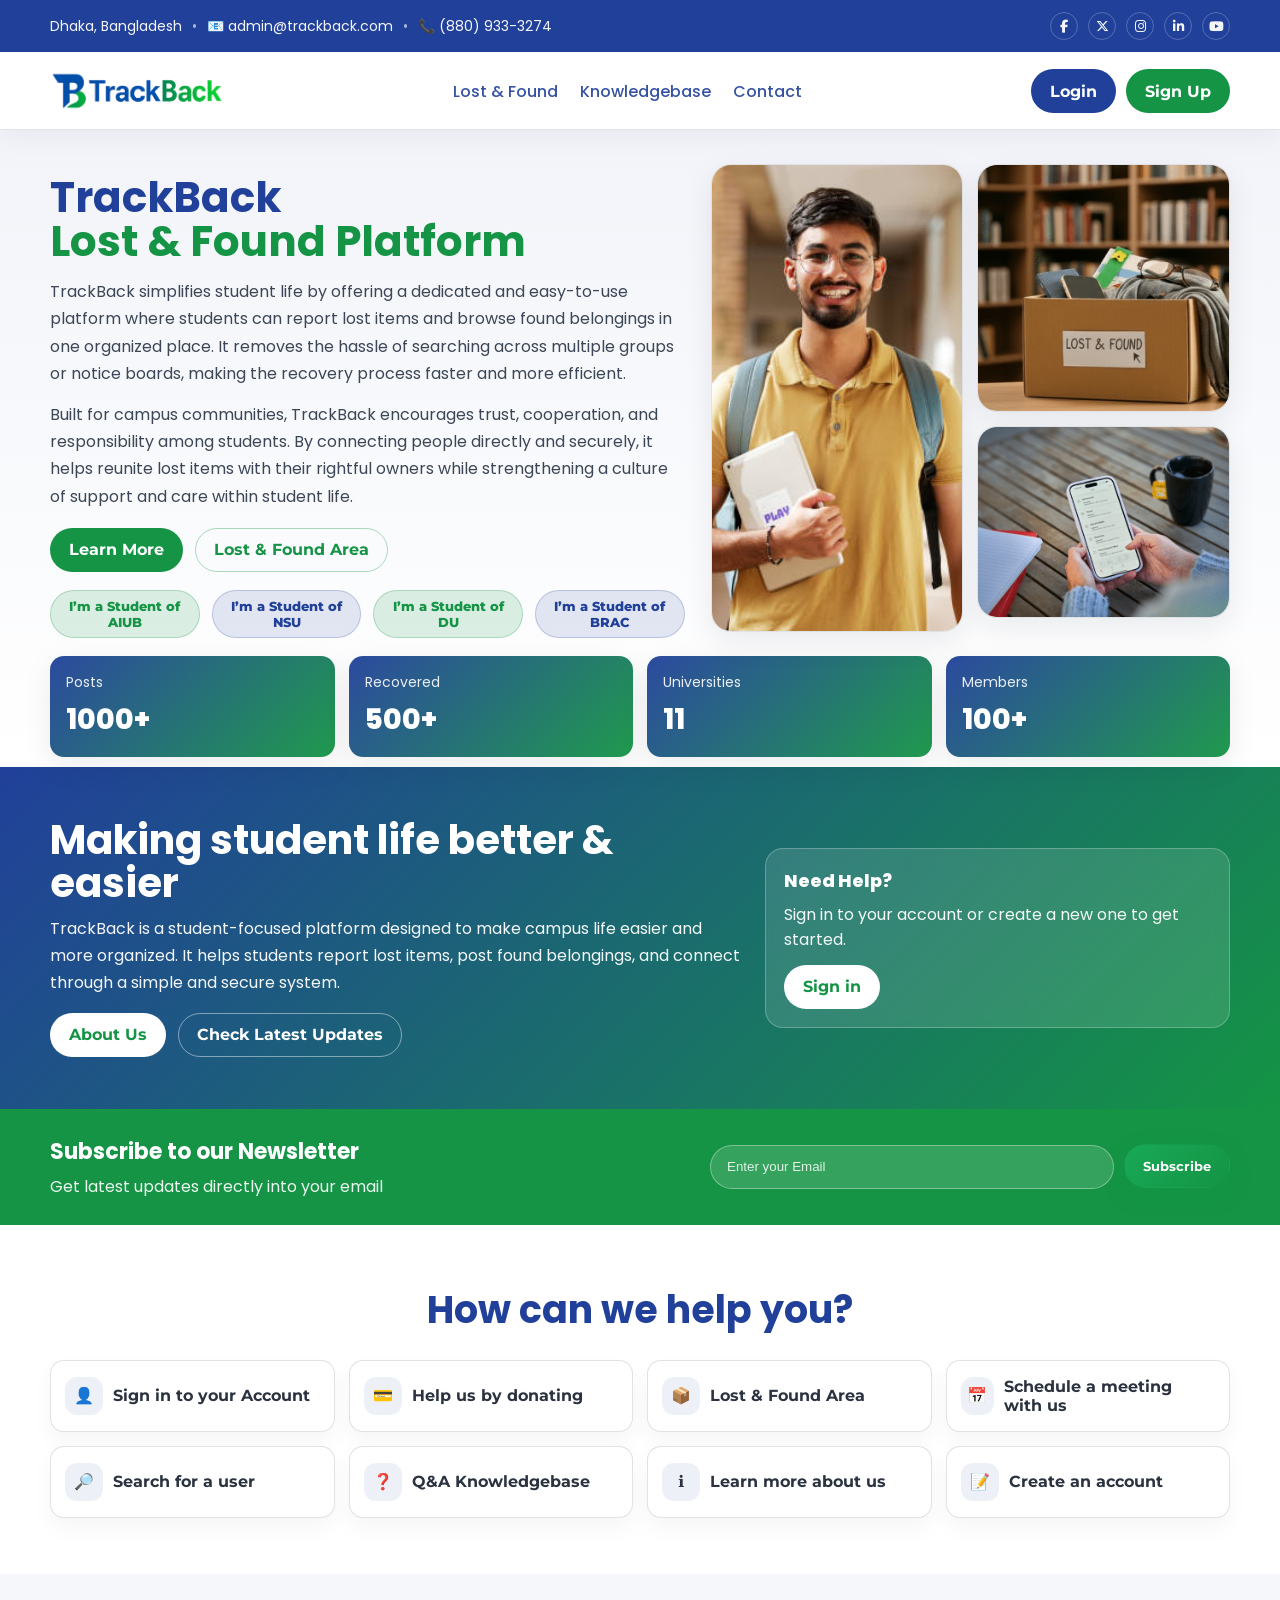
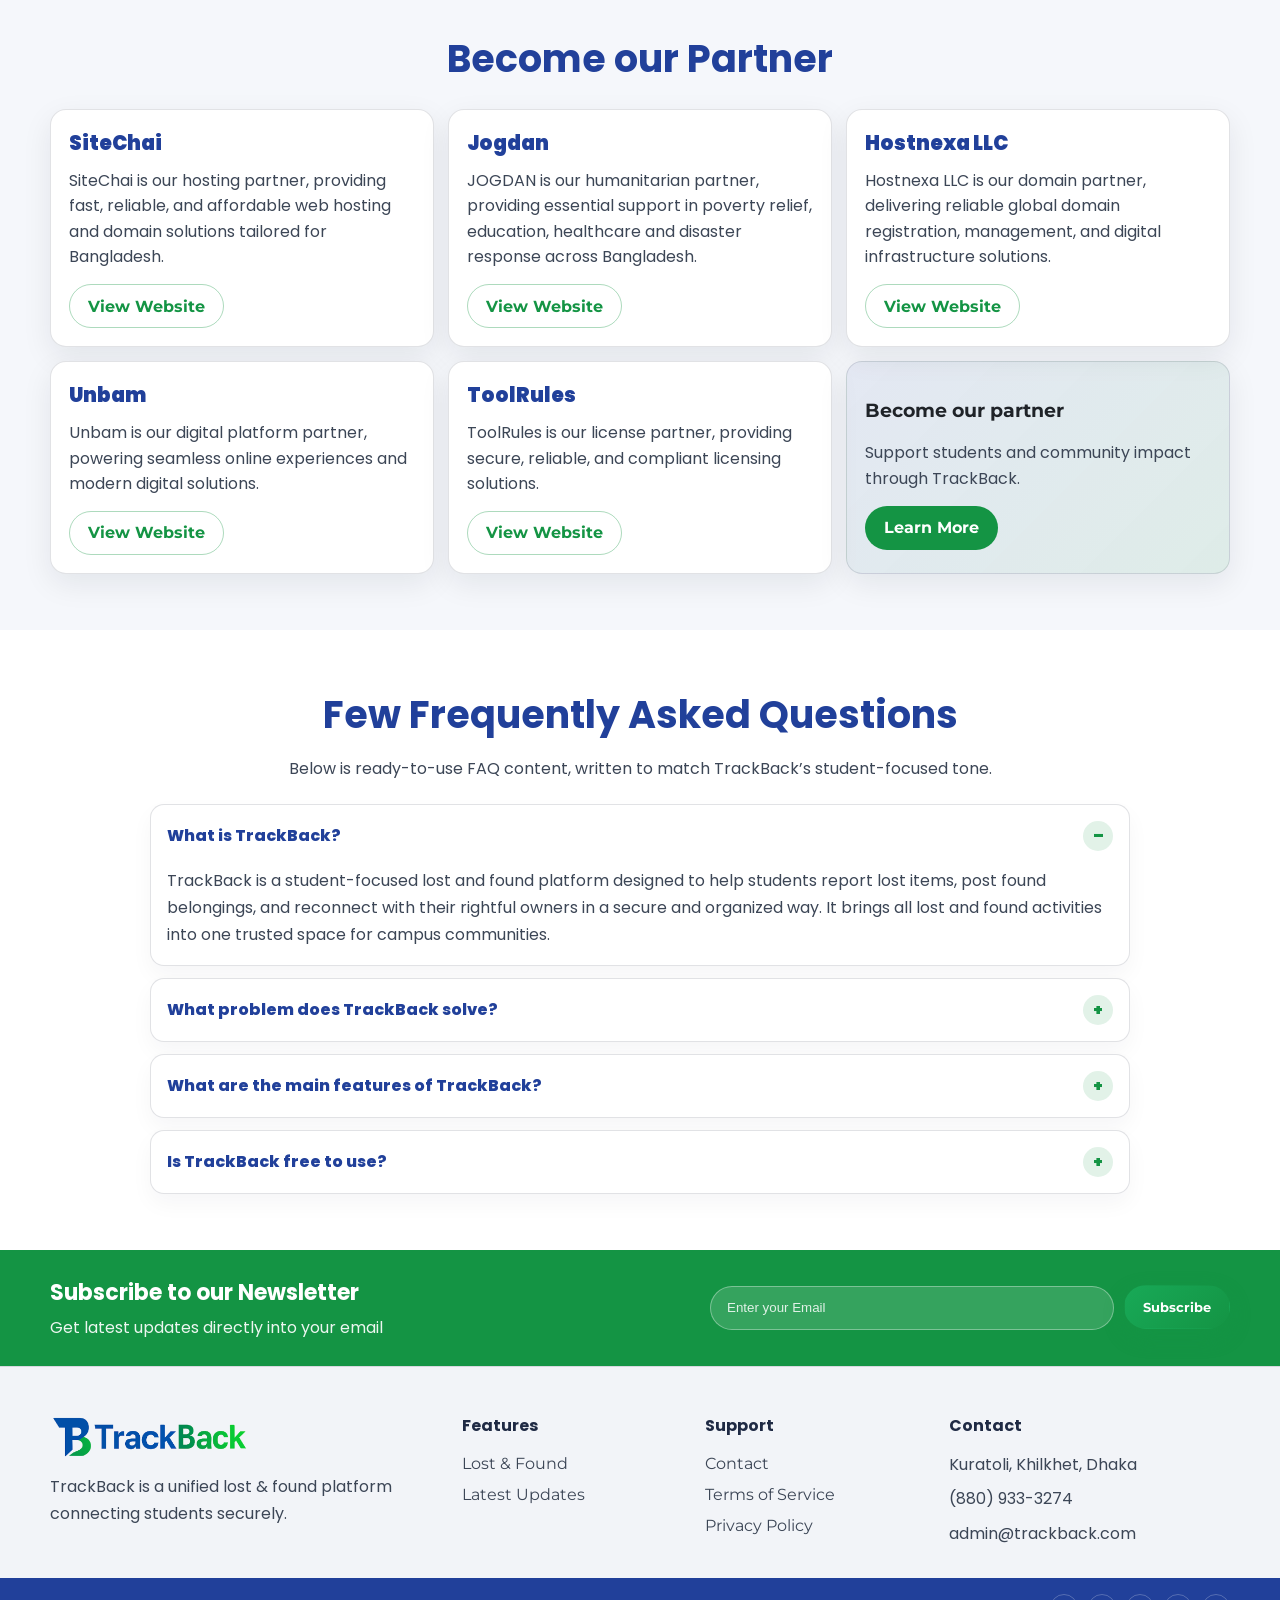
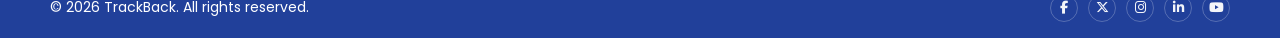
<file: index.html>
<!doctype html>
<html lang="en">
<head>
  <meta charset="UTF-8" />
  <meta name="viewport" content="width=device-width, initial-scale=1.0" />
  <title>TrackBack - Student Lost &amp; Found Platform</title>

  <link rel="icon" href="/img/logo/favicon-circle.png" type="image/png" />

  <link rel="preconnect" href="https://fonts.googleapis.com" />
  <link rel="preconnect" href="https://fonts.gstatic.com" crossorigin />
  <link rel="stylesheet" href="https://cdnjs.cloudflare.com/ajax/libs/font-awesome/6.5.1/css/all.min.css" />
  <link
    href="https://fonts.googleapis.com/css2?family=Montserrat:wght@500;600;700&family=Poppins:wght@400;500;600;700&display=swap"
    rel="stylesheet" />

  <link rel="stylesheet" href="/index.css?v=8" />


  <script>
    async function loadPartial(url, targetId) {
      const el = document.getElementById(targetId);
      if (!el) return;

      try {
        const res = await fetch(url, { cache: "no-store" });
        if (!res.ok) throw new Error(`${res.status} ${res.statusText}`);
        el.innerHTML = await res.text();
      } catch (err) {
        console.error("Partial load failed:", url, err);
        el.innerHTML = "";
      }
    }

    document.addEventListener("DOMContentLoaded", () => {
      loadPartial("/View/header.html", "header-placeholder");
      loadPartial("/View/footer.html", "footer-placeholder");

      const backToTop = document.getElementById("backToTop");
      const toggle = () => {
        if (!backToTop) return;
        if (window.scrollY > 300) backToTop.classList.add("show");
        else backToTop.classList.remove("show");
      };

      window.addEventListener("scroll", toggle);
      toggle();

      backToTop?.addEventListener("click", () => {
        window.scrollTo({ top: 0, behavior: "smooth" });
      });
    });
  </script>
</head>

<body>
  <div id="header-placeholder"></div>

  <main>
    <section class="hero">
      <div class="container hero__grid">
        <div class="hero__left">
          <h1 class="hero__title">
            TrackBack<span class="accent"> <br> Lost &amp; Found Platform</span>
          </h1>

          <p class="hero__desc">
            TrackBack simplifies student life by offering a dedicated and easy-to-use platform where
            students can report lost items and browse found belongings in one organized place. It removes
            the hassle of searching across multiple groups or notice boards, making the recovery process
            faster and more efficient.
          </p>

          <p class="hero__desc">
            Built for campus communities, TrackBack encourages trust, cooperation, and responsibility among
            students. By connecting people directly and securely, it helps reunite lost items with their
            rightful owners while strengthening a culture of support and care within student life.
          </p>

          <div class="hero__cta">
            <a class="btn btn--green btn--pill" href="#features">Learn More</a>
            <a class="btn btn--outline-green btn--pill" href="/View/login.html">Lost &amp; Found Area</a>
          </div>

          <div class="uni-row">
            <button class="pill pill--green" type="button">I’m a Student of AIUB</button>
            <button class="pill pill--blue" type="button">I’m a Student of NSU</button>
            <button class="pill pill--green" type="button">I’m a Student of DU</button>
            <button class="pill pill--blue" type="button">I’m a Student of BRAC</button>
          </div>
        </div>

        <div class="hero__right">
          <div class="hero-cards">
            <article class="media-card media-card--tall">
              <img src="/img/other/hero-1.jpg" alt="TrackBack demo" />
            </article>

            <div class="hero-cards__stack">
              <article class="media-card">
                <img src="/img/other/hero-2.png" alt="Found items list" />
              </article>

              <article class="media-card">
                <img src="/img/other/hero-3.png" alt="Campus support" />
              </article>
            </div>
          </div>
        </div>
      </div>

      <div class="container stats">
        <div class="stat">
          <div class="stat__label">Posts</div>
          <div class="stat__value">1000+</div>
        </div>
        <div class="stat">
          <div class="stat__label">Recovered</div>
          <div class="stat__value">500+</div>
        </div>
        <div class="stat">
          <div class="stat__label">Universities</div>
          <div class="stat__value">11</div>
        </div>
        <div class="stat">
          <div class="stat__label">Members</div>
          <div class="stat__value">100+</div>
        </div>
      </div>
    </section>

    <section class="band band--blue" id="features">
      <div class="container band__grid">
        <div>
          <h2 class="band__title">Making student life better &amp; easier</h2>
          <p class="band__text">
            TrackBack is a student-focused platform designed to make campus life easier and more organized.
            It helps students report lost items, post found belongings, and connect through a simple and
            secure system.
          </p>
          <div class="band__cta">
            <a class="btn btn--white btn--pill" href="#contact">About Us</a>
            <a class="btn btn--outline-white btn--pill" href="#support">Check Latest Updates</a>
          </div>
        </div>

        <div class="band__mini">
          <div class="mini-card">
            <div class="mini-card__title">Need Help?</div>
            <div class="mini-card__text">
              Sign in to your account or create a new one to get started.
            </div>
            <a class="btn btn--white btn--pill mini-card__btn" href="/View/login.html">Sign in</a>
          </div>
        </div>
      </div>
    </section>

    <section class="newsletter-strip">
      <div class="container newsletter-strip__inner">
        <div class="newsletter-strip__text">
          <h3>Subscribe to our Newsletter</h3>
          <p>Get latest updates directly into your email</p>
        </div>

        <form class="newsletter-strip__form" action="#" method="post">
          <input type="email" placeholder="Enter your Email" required />
          <button class="btn btn--green" type="submit">Subscribe</button>
        </form>
      </div>
    </section>

    <section class="section" id="support">
      <div class="container">
        <h2 class="section__title">How can we help you?</h2>

        <div class="help-grid">
          <a class="help-item" href="/View/login.html"><span class="help-ico">👤</span><span>Sign in to your Account</span></a>
          <a class="help-item" href="#"><span class="help-ico">💳</span><span>Help us by donating</span></a>
          <a class="help-item" href="/View/login.html"><span class="help-ico">📦</span><span>Lost &amp; Found Area</span></a>
          <a class="help-item" href="#contact"><span class="help-ico">📅</span><span>Schedule a meeting with us</span></a>
          <a class="help-item" href="#"><span class="help-ico">🔎</span><span>Search for a user</span></a>
          <a class="help-item" href="#"><span class="help-ico">❓</span><span>Q&amp;A Knowledgebase</span></a>
          <a class="help-item" href="#features"><span class="help-ico">ℹ️</span><span>Learn more about us</span></a>
          <a class="help-item" href="/View/registration.html"><span class="help-ico">📝</span><span>Create an account</span></a>
        </div>
      </div>
    </section>

    <section class="section section--muted">
      <div class="container">
        <h2 class="section__title">Become our Partner</h2>

        <div class="sponsor-grid">
          <article class="sponsor-card">
            <div class="sponsor-card__logo">SiteChai</div>
            <p>
              SiteChai is our hosting partner, providing fast, reliable, and affordable web hosting and
              domain solutions tailored for Bangladesh.
            </p>
            <a class="btn btn--outline-green btn--pill" href="https://sitechai.com" target="_blank" rel="noopener">View Website</a>
          </article>

          <article class="sponsor-card">
            <div class="sponsor-card__logo">Jogdan</div>
            <p>
              JOGDAN is our humanitarian partner, providing essential support in poverty relief, education,
              healthcare and disaster response across Bangladesh.
            </p>
            <a class="btn btn--outline-green btn--pill" href="https://jogdan.com" target="_blank" rel="noopener">View Website</a>
          </article>

          <article class="sponsor-card">
            <div class="sponsor-card__logo">Hostnexa LLC</div>
            <p>
              Hostnexa LLC is our domain partner, delivering reliable global domain registration,
              management, and digital infrastructure solutions.
            </p>
            <a class="btn btn--outline-green btn--pill" href="https://hostnexa.com" target="_blank" rel="noopener">View Website</a>
          </article>

          <article class="sponsor-card">
            <div class="sponsor-card__logo">Unbam</div>
            <p>
              Unbam is our digital platform partner, powering seamless online experiences and modern
              digital solutions.
            </p>
            <a class="btn btn--outline-green btn--pill" href="https://unbam.com" target="_blank" rel="noopener">View Website</a>
          </article>

          <article class="sponsor-card">
            <div class="sponsor-card__logo">ToolRules</div>
            <p>
              ToolRules is our license partner, providing secure, reliable, and compliant licensing
              solutions.
            </p>
            <a class="btn btn--outline-green btn--pill" href="https://toolrules.com" target="_blank" rel="noopener">View Website</a>
          </article>

          <article class="sponsor-card sponsor-card--cta">
            <h3>Become our partner</h3>
            <p>Support students and community impact through TrackBack.</p>
            <a class="btn btn--green btn--pill" href="#contact">Learn More</a>
          </article>
        </div>
      </div>
    </section>

    <section class="section">
      <div class="container">
        <h2 class="section__title">Few Frequently Asked Questions</h2>
        <p class="section__sub">
          Below is ready-to-use FAQ content, written to match TrackBack’s student-focused tone.
        </p>

        <div class="accordion">
          <details open>
            <summary>What is TrackBack?</summary>
            <div class="accordion__body">
              TrackBack is a student-focused lost and found platform designed to help students report
              lost items, post found belongings, and reconnect with their rightful owners in a secure and
              organized way. It brings all lost and found activities into one trusted space for campus
              communities.
            </div>
          </details>

          <details>
            <summary>What problem does TrackBack solve?</summary>
            <div class="accordion__body">
              TrackBack removes the hassle of searching through multiple Facebook groups, notice boards,
              or chat messages. Instead of scattered posts, students can easily find and report items in
              one centralized platform, saving time and reducing stress.
            </div>
          </details>

          <details>
            <summary>What are the main features of TrackBack?</summary>
            <div class="accordion__body">
              TrackBack offers lost item reporting, found item posting, secure student-to-student
              communication, campus-based listings, and an organized dashboard to track updates. The
              platform is designed to be simple, fast, and easy to use for everyone.
            </div>
          </details>

          <details>
            <summary>Is TrackBack free to use?</summary>
            <div class="accordion__body">
              Yes. TrackBack is completely free for students. Our goal is to support campus life and help
              students without creating any financial barriers.
            </div>
          </details>
        </div>
      </div>
    </section>

    <!-- ✅ keep a real contact anchor so header link doesn't break -->
    <!-- <section class="section" id="contact">
      <div class="container">
        <h2 class="section__title">Contact</h2>
        <p class="section__sub">Reach out to us for support, partnerships, or suggestions.</p>
      </div>
    </section> -->
  </main>

      <section class="newsletter-strip">
      <div class="container newsletter-strip__inner">
        <div class="newsletter-strip__text">
          <h3>Subscribe to our Newsletter</h3>
          <p>Get latest updates directly into your email</p>
        </div>

        <form class="newsletter-strip__form" action="#" method="post">
          <input type="email" placeholder="Enter your Email" required />
          <button class="btn btn--green" type="submit">Subscribe</button>
        </form>
      </div>
    </section>

  <div id="footer-placeholder"></div>

  <button id="backToTop" class="back-to-top" aria-label="Back to top">
    <i class="fa-solid fa-arrow-up"></i>
  </button>
</body>
</html>
</file>
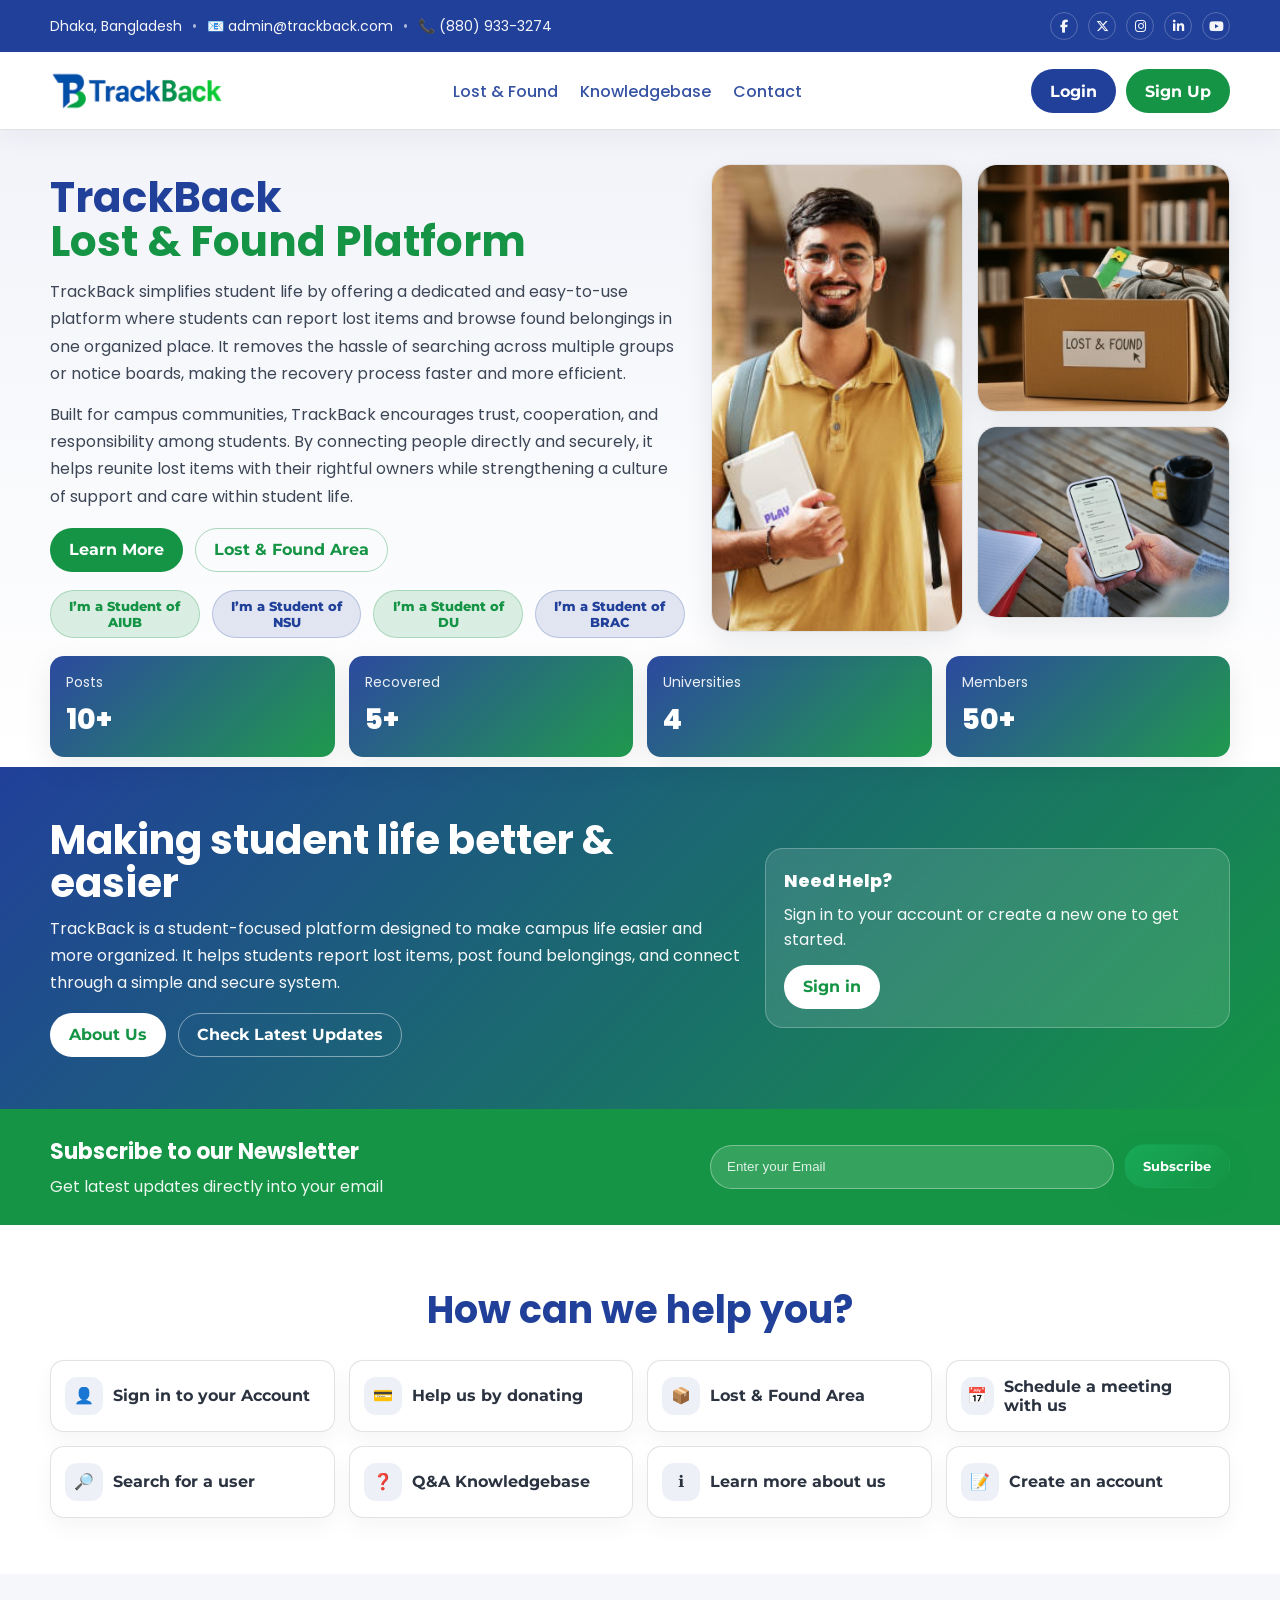
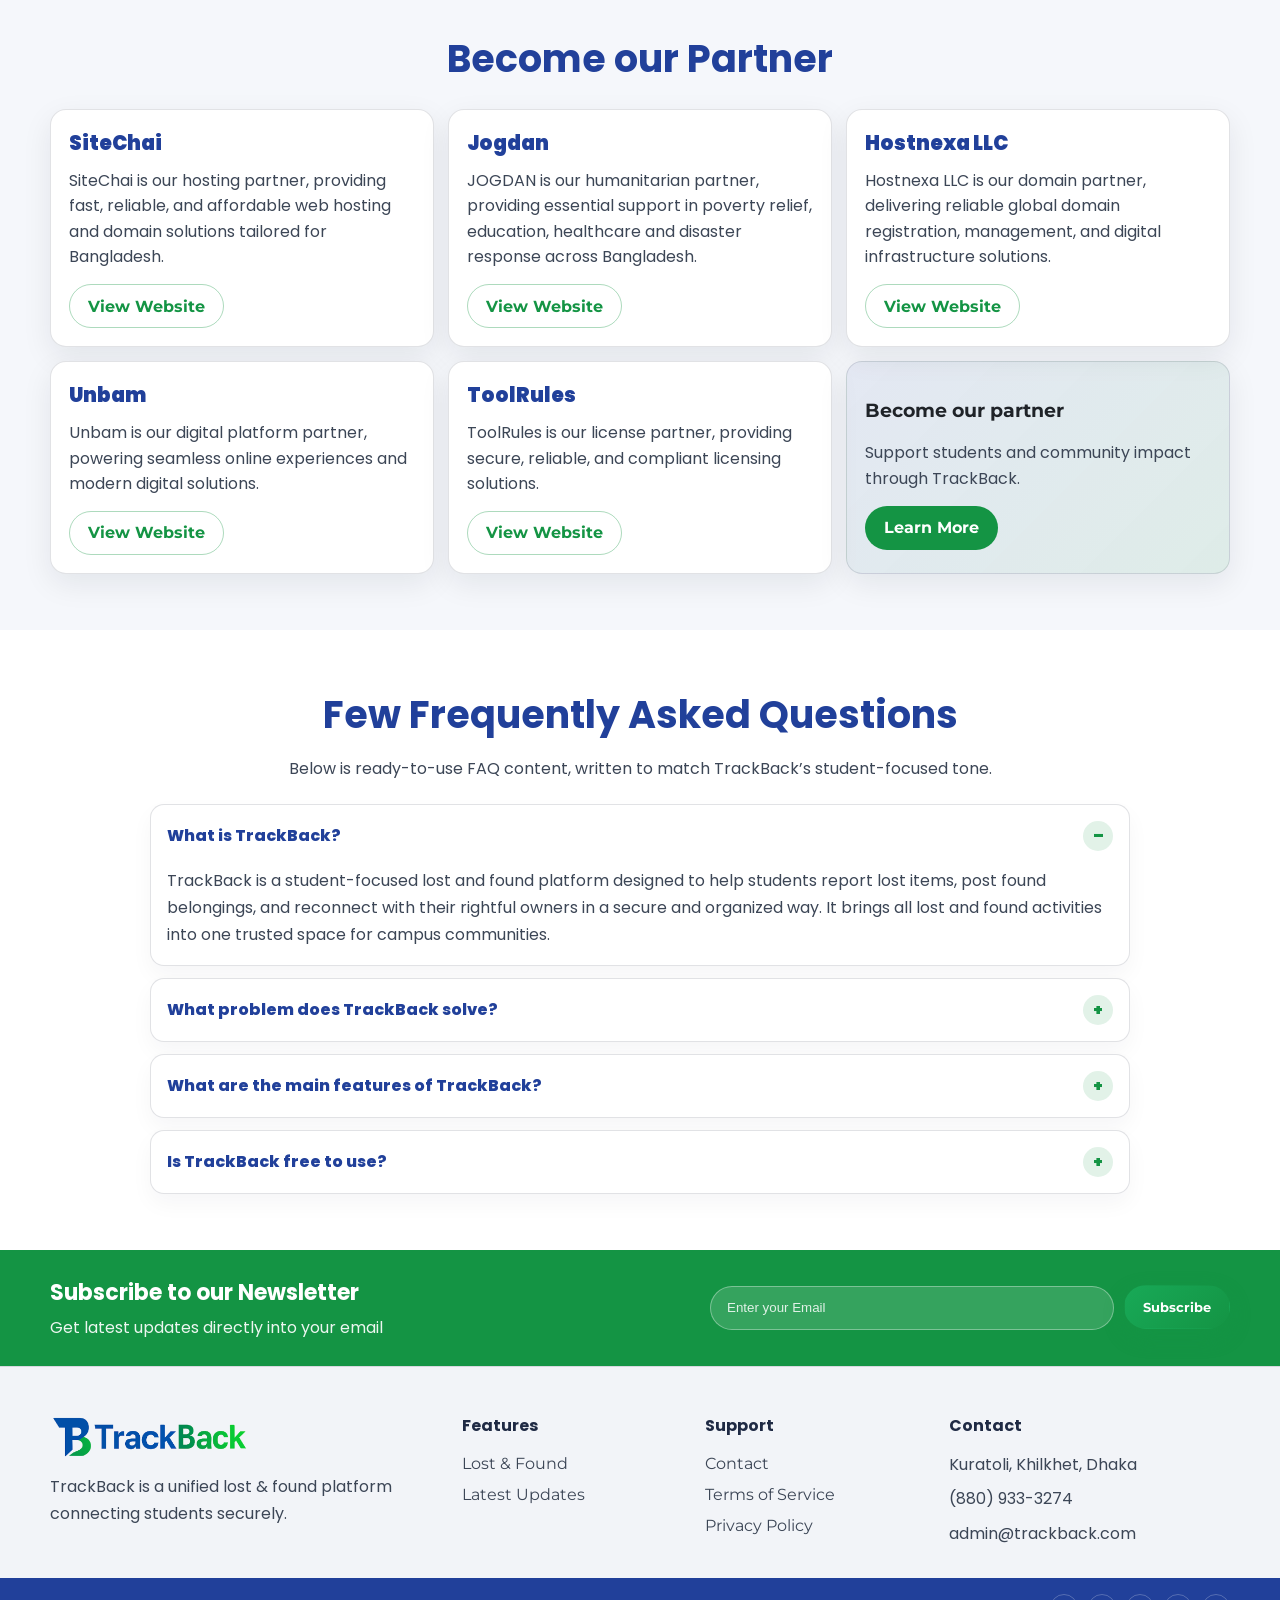
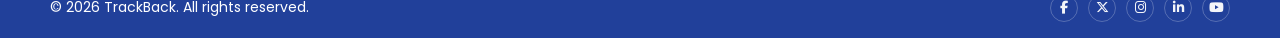
<file: View/index.html>
<!doctype html>
<html lang="en">

<head>
  <meta charset="UTF-8" />
  <meta name="viewport" content="width=device-width, initial-scale=1.0" />
  <title>TrackBack - Student Lost &amp; Found Platform</title>

  <link rel="icon" href="img/logo/favicon-circle.png" type="image/png" />

  <link rel="preconnect" href="https://fonts.googleapis.com" />
  <link rel="preconnect" href="https://fonts.gstatic.com" crossorigin />
  <link rel="stylesheet"
        href="https://cdnjs.cloudflare.com/ajax/libs/font-awesome/6.5.1/css/all.min.css" />

  <link
    href="https://fonts.googleapis.com/css2?family=Montserrat:wght@500;600;700&family=Poppins:wght@400;500;600;700&display=swap"
    rel="stylesheet" />

  <link rel="stylesheet" href="./index.css" />
</head>

<body>

  <div id="header-placeholder"></div>
  <script>
    fetch("header.html")
      .then(res => res.text())
      .then(data => {
        document.getElementById("header-placeholder").innerHTML = data;
      });
  </script>

  <main>
    
    <section class="hero">
      <div class="container hero__grid">
        <div class="hero__left">
          <h1 class="hero__title">
            TrackBack<span class="accent"> <br> Lost &amp; Found Platform</span>
          </h1>

          <p class="hero__desc">
            TrackBack simplifies student life by offering a dedicated and easy-to-use platform where
            students can report lost items and browse found belongings in one organized place. It removes
            the hassle of searching across multiple groups or notice boards, making the recovery process
            faster and more efficient.
          </p>

          <p class="hero__desc">
            Built for campus communities, TrackBack encourages trust, cooperation, and responsibility among
            students. By connecting people directly and securely, it helps reunite lost items with their
            rightful owners while strengthening a culture of support and care within student life.
          </p>

          <div class="hero__cta">
            <a class="btn btn--green btn--pill" href="#">Learn More</a>
            <a class="btn btn--outline-green btn--pill" href="#">Lost &amp; Found Area</a>
          </div>

          <div class="uni-row">
            <button class="pill pill--green">I’m a Student of AIUB</button>
            <button class="pill pill--blue">I’m a Student of NSU</button>
            <button class="pill pill--green">I’m a Student of DU</button>
            <button class="pill pill--blue">I’m a Student of BRAC</button>
          </div>
        </div>

        <div class="hero__right">
          <div class="hero-cards">
            <article class="media-card media-card--tall">
              <img src="./img/other/hero-1.jpg" alt="TrackBack demo" />
            </article>

            <div class="hero-cards__stack">
              <article class="media-card">
                <img src="./img/other/hero-2.png" alt="Found items list" />
              </article>

              <article class="media-card">
                <img src="./img/other/hero-3.png" alt="Campus support" />
              </article>
            </div>
          </div>
        </div>
      </div>

      <div class="container stats">
        <div class="stat">
          <div class="stat__label">Posts</div>
          <div class="stat__value">10+</div>
        </div>
        <div class="stat">
          <div class="stat__label">Recovered</div>
          <div class="stat__value">5+</div>
        </div>
        <div class="stat">
          <div class="stat__label">Universities</div>
          <div class="stat__value">4</div>
        </div>
        <div class="stat">
          <div class="stat__label">Members</div>
          <div class="stat__value">50+</div>
        </div>
      </div>
    </section>

    
    <section class="band band--blue" id="features">
      <div class="container band__grid">
        <div>
          <h2 class="band__title">Making student life better &amp; easier</h2>
          <p class="band__text">
            TrackBack is a student-focused platform designed to make campus life easier and more organized.
            It helps students report lost items, post found belongings, and connect through a simple and
            secure system.
          </p>
          <div class="band__cta">
            <a class="btn btn--white btn--pill" href="#">About Us</a>
            <a class="btn btn--outline-white btn--pill" href="#">Check Latest Updates</a>
          </div>
        </div>

        <div class="band__mini">
          <div class="mini-card">
            <div class="mini-card__title">Need Help?</div>
            <div class="mini-card__text">
              Sign in to your account or create a new one to get started.
            </div>
            <a class="btn btn--white btn--pill mini-card__btn" href="#">Sign in</a>
          </div>
        </div>
      </div>
    </section>

    
    <section class="newsletter-strip">
      <div class="container newsletter-strip__inner">
        <div class="newsletter-strip__text">
          <h3>Subscribe to our Newsletter</h3>
          <p>Get latest updates directly into your email</p>
        </div>

        <form class="newsletter-strip__form" action="#" method="post">
          <input type="email" placeholder="Enter your Email" required />
          <button class="btn btn--green" type="submit">Subscribe</button>
        </form>
      </div>
    </section>

    
    <section class="section" id="support">
      <div class="container">
        <h2 class="section__title">How can we help you?</h2>

        <div class="help-grid">
          <a class="help-item" href="./login.html"><span class="help-ico">👤</span><span>Sign in to your Account</span></a>
          <a class="help-item" href="#"><span class="help-ico">💳</span><span>Help us by donating</span></a>
          <a class="help-item" href="#"><span class="help-ico">📦</span><span>Lost &amp; Found Area</span></a>
          <a class="help-item" href="#"><span class="help-ico">📅</span><span>Schedule a meeting with us</span></a>
          <a class="help-item" href="#"><span class="help-ico">🔎</span><span>Search for a user</span></a>
          <a class="help-item" href="#"><span class="help-ico">❓</span><span>Q&amp;A Knowledgebase</span></a>
          <a class="help-item" href="#"><span class="help-ico">ℹ️</span><span>Learn more about us</span></a>
          <a class="help-item" href="./registration.html"><span class="help-ico">📝</span><span>Create an account</span></a>
        </div>
      </div>
    </section>

    
    <section class="section section--muted">
      <div class="container">
        <h2 class="section__title">Become our Partner</h2>

        <div class="sponsor-grid">
          <article class="sponsor-card">
            <div class="sponsor-card__logo">SiteChai</div>
            <p>
              SiteChai is our hosting partner, providing fast, reliable, and affordable web hosting and
              domain solutions tailored for Bangladesh.
            </p>
            <a class="btn btn--outline-green btn--pill" href="#">View Website</a>
          </article>

          <article class="sponsor-card">
            <div class="sponsor-card__logo">Jogdan</div>
            <p>
              JOGDAN is our humanitarian partner, providing essential support in poverty relief, education,
              healthcare and disaster response across Bangladesh.
            </p>
            <a class="btn btn--outline-green btn--pill" href="#">View Website</a>
          </article>

          <article class="sponsor-card">
            <div class="sponsor-card__logo">Hostnexa LLC</div>
            <p>
              Hostnexa LLC is our domain partner, delivering reliable global domain registration,
              management, and digital infrastructure solutions.
            </p>
            <a class="btn btn--outline-green btn--pill" href="#">View Website</a>
          </article>

          <article class="sponsor-card">
            <div class="sponsor-card__logo">Unbam</div>
            <p>
              Unbam is our digital platform partner, powering seamless online experiences and modern
              digital solutions.
            </p>
            <a class="btn btn--outline-green btn--pill" href="#">View Website</a>
          </article>

          <article class="sponsor-card">
            <div class="sponsor-card__logo">ToolRules</div>
            <p>
              ToolRules is our license partner, providing secure, reliable, and compliant licensing
              solutions.
            </p>
            <a class="btn btn--outline-green btn--pill" href="#">View Website</a>
          </article>

          <article class="sponsor-card sponsor-card--cta">
            <h3>Become our partner</h3>
            <p>Support students and community impact through TrackBack.</p>
            <a class="btn btn--green btn--pill" href="#">Learn More</a>
          </article>
        </div>
      </div>
    </section>

    
    <section class="section">
      <div class="container">
        <h2 class="section__title">Few Frequently Asked Questions</h2>
        <p class="section__sub">
          Below is ready-to-use FAQ content, written to match TrackBack’s student-focused tone.
        </p>

        <div class="accordion">
          <details open>
            <summary>What is TrackBack?</summary>
            <div class="accordion__body">
              TrackBack is a student-focused lost and found platform designed to help students report
              lost items, post found belongings, and reconnect with their rightful owners in a secure and
              organized way. It brings all lost and found activities into one trusted space for campus
              communities.
            </div>
          </details>

          <details>
            <summary>What problem does TrackBack solve?</summary>
            <div class="accordion__body">
              TrackBack removes the hassle of searching through multiple Facebook groups, notice boards,
              or chat messages. Instead of scattered posts, students can easily find and report items in
              one centralized platform, saving time and reducing stress.
            </div>
          </details>

          <details>
            <summary>What are the main features of TrackBack?</summary>
            <div class="accordion__body">
              TrackBack offers lost item reporting, found item posting, secure student-to-student
              communication, campus-based listings, and an organized dashboard to track updates. The
              platform is designed to be simple, fast, and easy to use for everyone.
            </div>
          </details>

          <details>
            <summary>Is TrackBack free to use?</summary>
            <div class="accordion__body">
              Yes. TrackBack is completely free for students. Our goal is to support campus life and help
              students without creating any financial barriers.
            </div>
          </details>
        </div>
      </div>
    </section>

    
    <section class="newsletter-strip">
      <div class="container newsletter-strip__inner">
        <div class="newsletter-strip__text">
          <h3>Subscribe to our Newsletter</h3>
          <p>Get latest updates directly into your email</p>
        </div>

        <form class="newsletter-strip__form" action="#" method="post">
          <input type="email" placeholder="Enter your Email" required />
          <button class="btn btn--green" type="submit">Subscribe</button>
        </form>
      </div>
    </section>
  </main>

  
  <div id="footer-placeholder"></div>
  <script>
    fetch("footer.html")
      .then(res => res.text())
      .then(data => {
        document.getElementById("footer-placeholder").innerHTML = data;
      });
  </script>

  
  <button id="backToTop" class="back-to-top" aria-label="Back to top">
    <i class="fa-solid fa-arrow-up"></i>
  </button>

  <script>
    const backToTop = document.getElementById("backToTop");

    function toggleBackToTop() {
      if (!backToTop) return;
      if (window.scrollY > 300) backToTop.classList.add("show");
      else backToTop.classList.remove("show");
    }

    window.addEventListener("scroll", toggleBackToTop);
    toggleBackToTop();

    if (backToTop) {
      backToTop.addEventListener("click", () => {
        window.scrollTo({ top: 0, behavior: "smooth" });
      });
    }
  </script>

</body>
</html>
</file>
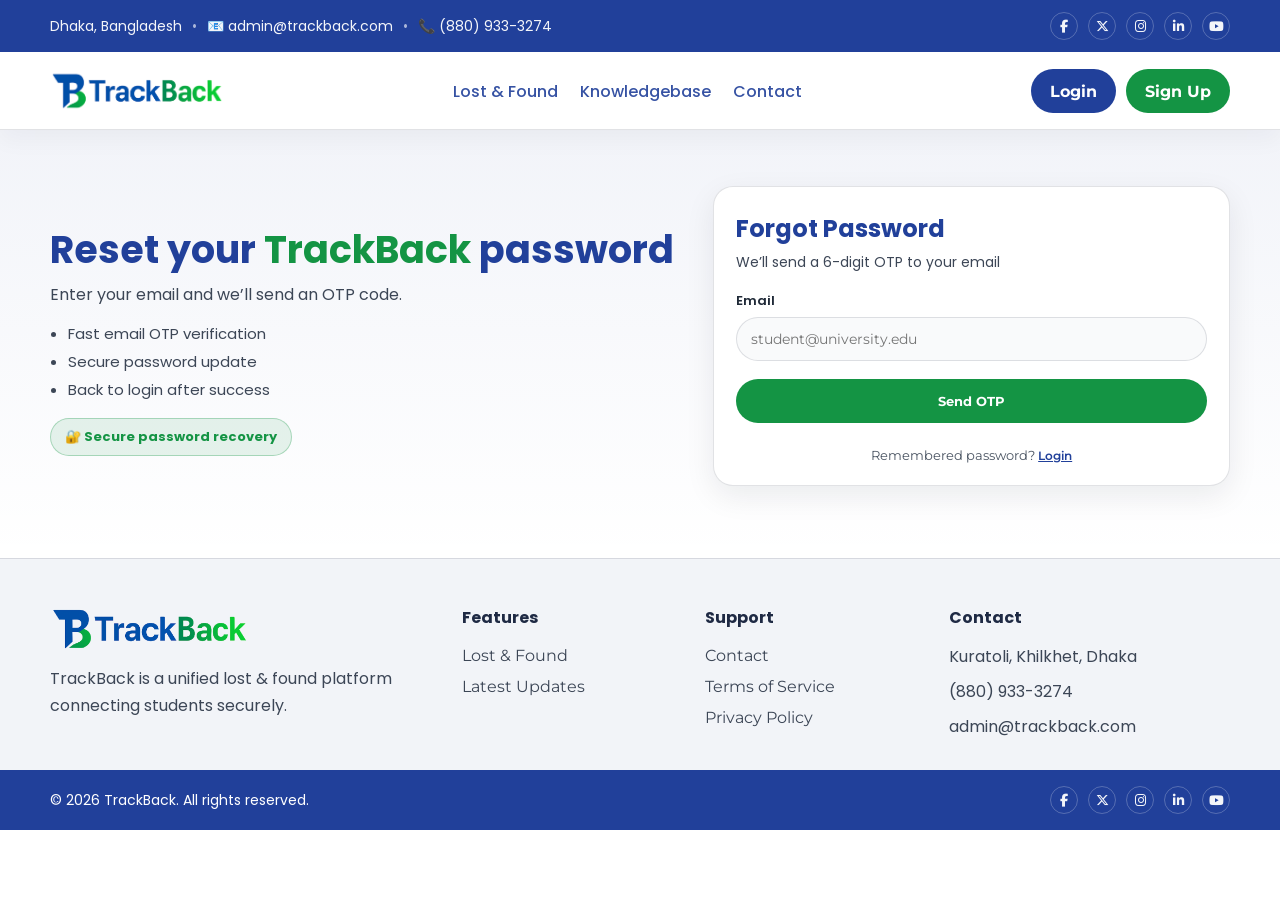
<file: View/forgot-password.html>
<!doctype html>
<html lang="en">
<head>
  <meta charset="UTF-8" />
  <meta name="viewport" content="width=device-width, initial-scale=1.0" />
  <title>Forgot Password - TrackBack</title>

  <!-- ✅ page is in /View/ so go one level up -->
  <link rel="icon" href="../img/logo/favicon-circle.png" type="image/png" />

  <link rel="stylesheet" href="https://cdnjs.cloudflare.com/ajax/libs/font-awesome/6.5.1/css/all.min.css" />
  <link href="https://fonts.googleapis.com/css2?family=Montserrat:wght@500;600;700&family=Poppins:wght@400;500;600;700&display=swap" rel="stylesheet" />

  <!-- ✅ CSS is in root (same as index.html), so use ../ -->
  <link rel="stylesheet" href="../index.css?v=1" />
</head>
<body>

  <div id="header-placeholder"></div>
  <script>
    // ✅ header is inside /View/
    fetch("./header.html", { cache: "no-cache" })
      .then(r => r.text())
      .then(d => document.getElementById("header-placeholder").innerHTML = d)
      .catch(() => {});
  </script>

  <main>
    <section class="auth">
      <div class="container auth__grid">

        <div class="auth__info">
          <h1 class="auth__title">Reset your <span class="accent">TrackBack</span> password</h1>
          <p class="auth__subtitle">Enter your email and we’ll send an OTP code.</p>
          <ul class="auth__list">
            <li>Fast email OTP verification</li>
            <li>Secure password update</li>
            <li>Back to login after success</li>
          </ul>
          <div class="auth__badge">🔐 Secure password recovery</div>
        </div>

        <div class="auth__card">
          <h2 class="auth-card__title">Forgot Password</h2>
          <p class="auth-card__subtitle">We’ll send a 6-digit OTP to your email</p>

          <div id="msg" style="display:none;margin-bottom:20px;padding:12px;border-radius:8px;"></div>

          <form class="auth-form" id="fpForm" novalidate>
            <div class="form-field">
              <label for="fpEmail">Email</label>
              <input type="email" id="fpEmail" placeholder="student@university.edu" required />
            </div>

            <button type="submit" class="btn btn--green btn--pill auth-form__btn" id="sendBtn">
              Send OTP
            </button>

            <p class="auth-form__footer">
              Remembered password? <a href="./login.html" class="form-link">Login</a>
            </p>
          </form>
        </div>

      </div>
    </section>
  </main>

  <div id="footer-placeholder"></div>
  <script>
    // ✅ footer is inside /View/
    fetch("./footer.html", { cache: "no-cache" })
      .then(r => r.text())
      .then(d => document.getElementById("footer-placeholder").innerHTML = d)
      .catch(() => {});
  </script>

  <script>
    const msg = document.getElementById('msg');
    const show = (t, ok = false) => {
      msg.style.display = 'block';
      msg.style.backgroundColor = ok ? '#d4edda' : '#f8d7da';
      msg.style.border = ok ? '1px solid #c3e6cb' : '1px solid #f5c6cb';
      msg.style.color = ok ? '#155724' : '#721c24';
      msg.innerHTML = t;
    };

    document.getElementById('fpForm').addEventListener('submit', async (e) => {
      e.preventDefault();

      const email = document.getElementById('fpEmail').value.trim();
      const btn = document.getElementById('sendBtn');
      const old = btn.innerHTML;

      if (!email) return show('<i class="fas fa-exclamation-circle"></i> Email is required.', false);

      btn.disabled = true;
      btn.innerHTML = '<i class="fas fa-spinner fa-spin"></i> Sending...';

      try {
        const fd = new FormData();
        fd.append('action', 'forgot_start');
        fd.append('email', email);

        const res = await fetch('../Controller/auth_api.php', {
          method: 'POST',
          credentials: 'include',
          body: fd
        });

        const data = await res.json();

        if (data.success) {
          show('<i class="fas fa-check-circle"></i> ' + (data.message || 'OTP sent!'), true);
          sessionStorage.setItem('fp_email', email);

          // ✅ reset page is also inside /View/
          setTimeout(() => window.location.href = './reset-password.html', 700);
        } else {
          show('<i class="fas fa-exclamation-circle"></i> ' + (data.message || 'Failed to send OTP.'), false);
        }
      } catch (err) {
        show('<i class="fas fa-exclamation-circle"></i> Error sending OTP.', false);
      }

      btn.disabled = false;
      btn.innerHTML = old;
    });
  </script>

</body>
</html>
</file>
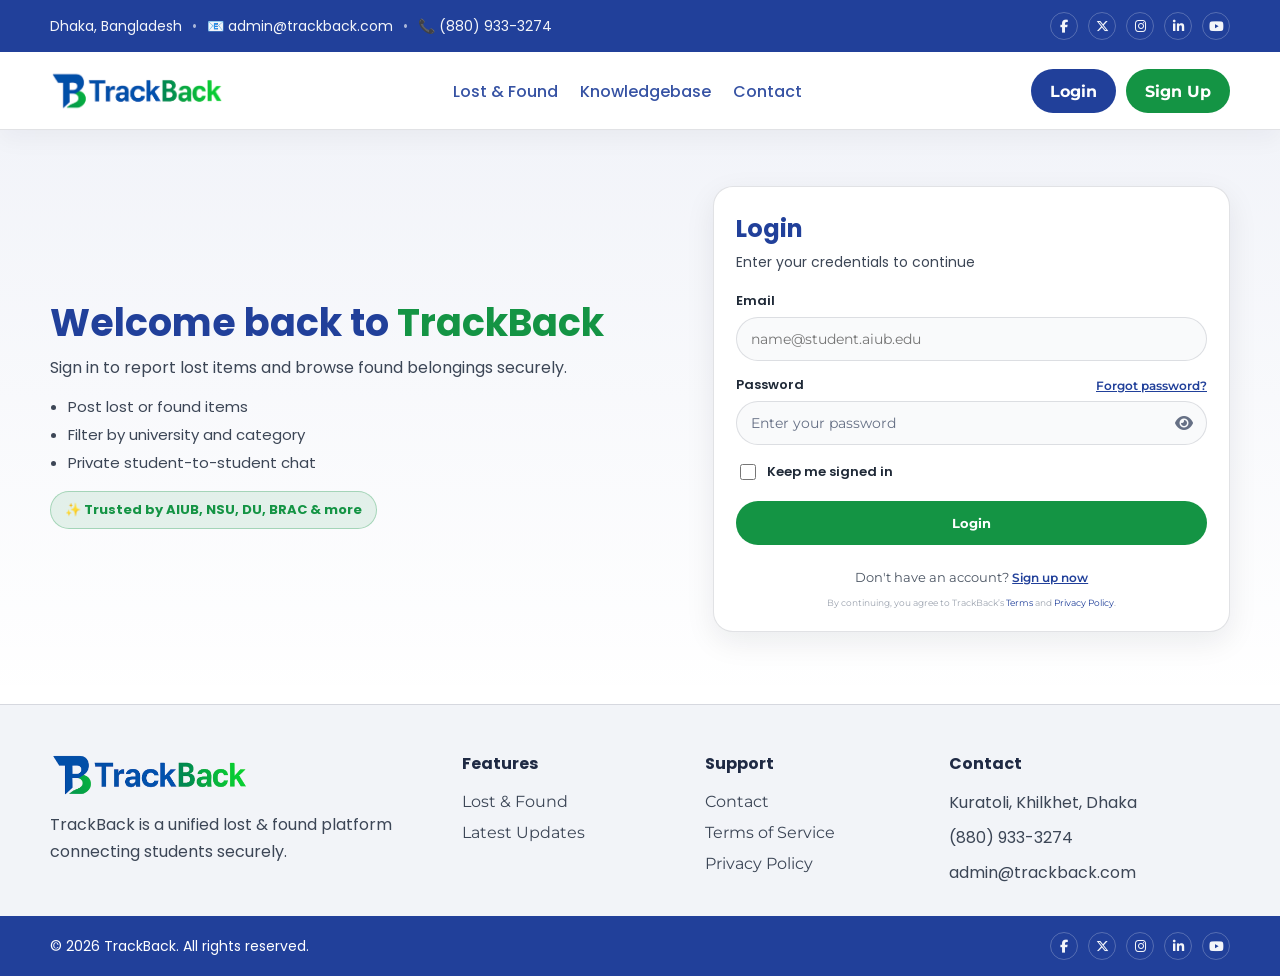
<file: View/login.html>
<!doctype html>
<html lang="en">
<head>
  <meta charset="UTF-8" />
  <meta name="viewport" content="width=device-width, initial-scale=1.0" />
  <title>Login - TrackBack</title>

  <link rel="icon" href="/img/logo/favicon-circle.png" type="image/png" />
  <link rel="preconnect" href="https://fonts.googleapis.com" />
  <link rel="preconnect" href="https://fonts.gstatic.com" crossorigin />
  <link rel="stylesheet" href="https://cdnjs.cloudflare.com/ajax/libs/font-awesome/6.5.1/css/all.min.css" />
  <link
    href="https://fonts.googleapis.com/css2?family=Montserrat:wght@500;600;700&family=Poppins:wght@400;500;600;700&display=swap"
    rel="stylesheet" />
  <link rel="stylesheet" href="/index.css" />

  <script>
    async function loadPartial(url, targetId) {
      const el = document.getElementById(targetId);
      if (!el) return;

      try {
        const res = await fetch(url, { cache: "no-store" });
        if (!res.ok) throw new Error(`${res.status} ${res.statusText}`);
        el.innerHTML = await res.text();
      } catch (err) {
        console.error("Partial load failed:", url, err);
        el.innerHTML = "";
      }
    }

    document.addEventListener("DOMContentLoaded", () => {
      loadPartial("/View/header.html", "header-placeholder");
      loadPartial("/View/footer.html", "footer-placeholder");
    });
  </script>
</head>

<body>
  <div id="header-placeholder"></div>

  <main>
    <section class="auth">
      <div class="container auth__grid">
        <div class="auth__info">
          <h1 class="auth__title">
            Welcome back to <span class="accent">TrackBack</span>
          </h1>
          <p class="auth__subtitle">
            Sign in to report lost items and browse found belongings securely.
          </p>

          <ul class="auth__list">
            <li>Post lost or found items</li>
            <li>Filter by university and category</li>
            <li>Private student-to-student chat</li>
          </ul>

          <div class="auth__badge">
            ✨ Trusted by AIUB, NSU, DU, BRAC &amp; more
          </div>
        </div>

        <div class="auth__card">
          <h2 class="auth-card__title">Login</h2>
          <p class="auth-card__subtitle">Enter your credentials to continue</p>

          <div id="loginMessage" style="display:none;margin-bottom:20px;padding:12px;border-radius:10px;"></div>

          <form class="auth-form" id="loginForm" novalidate>
            <div class="form-field">
              <label for="emailInput">Email</label>
              <input type="email" name="email" id="emailInput" placeholder="name@student.aiub.edu" required>
            </div>

            <div class="form-field">
              <div class="form-field__row">
                <label for="passwordInput">Password</label>
                <a href="/View/forgot-password.html" class="form-link" style="text-decoration:underline;">
                  Forgot password?
                </a>
              </div>

              <div class="password-input-wrapper">
                <input type="password" id="passwordInput" name="password" placeholder="Enter your password" required>
                <button type="button" class="password-toggle" id="passwordToggle" aria-label="Toggle password visibility">
                  <i class="fas fa-eye"></i>
                </button>
              </div>
            </div>

            <div class="form-field form-field--inline">
              <label class="checkbox">
                <input type="checkbox" name="remember" id="rememberCheckbox">
                <span>Keep me signed in</span>
              </label>
            </div>

            <button type="submit" class="btn btn--green btn--pill auth-form__btn" id="loginBtn">
              Login
            </button>

            <p class="auth-form__footer">
              Don't have an account?
              <a href="/View/registration.html" class="form-link">Sign up now</a>
            </p>
          </form>

          <div class="auth-card__meta">
            <small>
              By continuing, you agree to TrackBack’s
              <a href="/View/terms.html">Terms</a> and
              <a href="/View/privacy.html">Privacy Policy</a>.
            </small>
          </div>
        </div>
      </div>
    </section>
  </main>

  <div id="footer-placeholder"></div>

  <!-- ✅ include button so it never breaks -->
  <button id="backToTop" class="back-to-top" aria-label="Back to top">
    <i class="fa-solid fa-arrow-up"></i>
  </button>

  <script>
    // Back to Top
    const backToTop = document.getElementById("backToTop");
    const toggleBackToTop = () => {
      if (!backToTop) return;
      if (window.scrollY > 300) backToTop.classList.add("show");
      else backToTop.classList.remove("show");
    };
    window.addEventListener("scroll", toggleBackToTop);
    toggleBackToTop();
    backToTop?.addEventListener("click", () => window.scrollTo({ top: 0, behavior: "smooth" }));

    // Password toggle
    const passwordInput = document.getElementById("passwordInput");
    const passwordToggle = document.getElementById("passwordToggle");
    passwordToggle?.addEventListener("click", (e) => {
      e.preventDefault();
      const icon = passwordToggle.querySelector("i");
      const isHidden = passwordInput.type === "password";
      passwordInput.type = isHidden ? "text" : "password";
      icon.classList.toggle("fa-eye", !isHidden);
      icon.classList.toggle("fa-eye-slash", isHidden);
    });

    // Login submit
    const loginForm = document.getElementById("loginForm");
    const loginMessage = document.getElementById("loginMessage");
    const loginBtn = document.getElementById("loginBtn");

    function showMessage(message, isError = true) {
      loginMessage.style.display = "block";
      loginMessage.textContent = message;

      if (isError) {
        loginMessage.style.backgroundColor = "#fee";
        loginMessage.style.border = "1px solid #fcc";
        loginMessage.style.color = "#c33";
      } else {
        loginMessage.style.backgroundColor = "#efe";
        loginMessage.style.border = "1px solid #cfc";
        loginMessage.style.color = "#2a7a2a";
      }
    }
    function hideMessage() { loginMessage.style.display = "none"; }

    loginForm?.addEventListener("submit", async (e) => {
      e.preventDefault();
      hideMessage();

      const email = document.getElementById("emailInput").value.trim();
      const password = document.getElementById("passwordInput").value;
      const remember = document.getElementById("rememberCheckbox").checked;

      if (!email || !password) {
        showMessage("Email and password are required");
        return;
      }

      loginBtn.disabled = true;
      const oldBtnText = loginBtn.textContent;
      loginBtn.textContent = "Logging in...";

      try {
        const formData = new FormData();
        formData.append("action", "login");
        formData.append("email", email);
        formData.append("password", password);
        formData.append("remember", remember ? "1" : "0");

        const res = await fetch("/Controller/auth_api.php", {
          method: "POST",
          credentials: "include",
          body: formData
        });

        const data = await res.json();

        if (data.success) {
          showMessage("Login successful! Redirecting...", false);
          const userType = data.data?.user_type || data.user_type;

          setTimeout(() => {
            if (userType === "admin") window.location.href = "/View/admin-dashboard.html";
            else if (userType === "moderator") window.location.href = "/View/moderator-dashboard.html";
            else window.location.href = "/View/user-dashboard.html";
          }, 500);
          return;
        }

        showMessage(data.message || "Login failed. Please try again.");
      } catch (err) {
        console.error(err);
        showMessage("An error occurred. Please try again.");
      } finally {
        loginBtn.disabled = false;
        loginBtn.textContent = oldBtnText;
      }
    });
  </script>
</body>
</html>
</file>
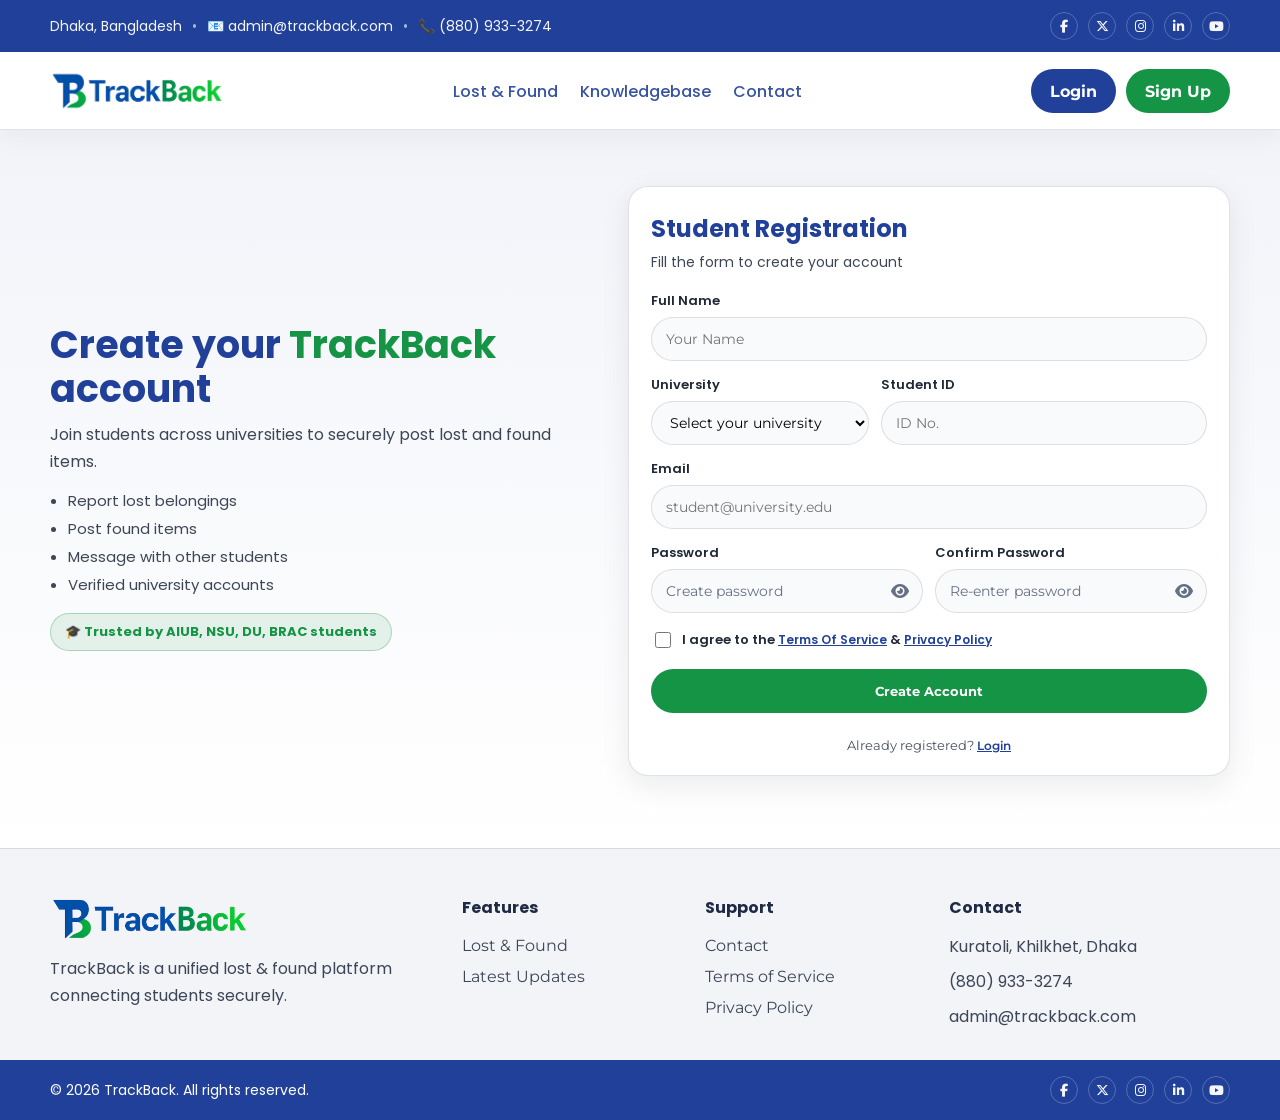
<file: View/registration.html>
<!doctype html>
<html lang="en">
<head>
  <meta charset="UTF-8" />
  <meta name="viewport" content="width=device-width, initial-scale=1.0" />
  <title>Create Account - TrackBack</title>

  <!-- ✅ Always use root-absolute paths (works from any folder) -->
  <link rel="icon" href="/img/logo/favicon-circle.png" type="image/png" />

  <link rel="stylesheet"
        href="https://cdnjs.cloudflare.com/ajax/libs/font-awesome/6.5.1/css/all.min.css" />

  <link
    href="https://fonts.googleapis.com/css2?family=Montserrat:wght@500;600;700&family=Poppins:wght@400;500;600;700&display=swap"
    rel="stylesheet" />

  <!-- ✅ correct css -->
  <link rel="stylesheet" href="/index.css" />

  <script>
    async function loadPartial(url, targetId) {
      const el = document.getElementById(targetId);
      if (!el) return;

      try {
        const res = await fetch(url, { cache: "no-store" });
        if (!res.ok) throw new Error(`${res.status} ${res.statusText}`);
        el.innerHTML = await res.text();
      } catch (err) {
        console.error("Partial load failed:", url, err);
        el.innerHTML = "";
      }
    }

    document.addEventListener("DOMContentLoaded", () => {
      loadPartial("/View/header.html", "header-placeholder");
      loadPartial("/View/footer.html", "footer-placeholder");
    });
  </script>
</head>

<body>

  <div id="header-placeholder"></div>

  <main>
    <section class="auth">
      <div class="container auth__grid">

        <div class="auth__info">
          <h1 class="auth__title">
            Create your <span class="accent">TrackBack</span> account
          </h1>

          <p class="auth__subtitle">
            Join students across universities to securely post lost and found items.
          </p>

          <ul class="auth__list">
            <li>Report lost belongings</li>
            <li>Post found items</li>
            <li>Message with other students</li>
            <li>Verified university accounts</li>
          </ul>

          <div class="auth__badge">
            🎓 Trusted by AIUB, NSU, DU, BRAC students
          </div>
        </div>

        <div class="auth__card">
          <h2 class="auth-card__title">Student Registration</h2>
          <p class="auth-card__subtitle" id="cardSubtitle">Fill the form to create your account</p>

          <div id="message-container"
               style="display:none; padding:12px; border-radius:8px; margin-bottom:16px; text-align:center;"></div>

          <!-- =========================
               REGISTER FORM
          ========================== -->
          <form class="auth-form" id="registration-form" novalidate>

            <div class="form-field">
              <label>Full Name</label>
              <input type="text" name="fullname" placeholder="Your Name" required>
            </div>

            <div class="auth-form__row">
              <div class="form-field">
                <label>University</label>
                <select name="university" required>
                  <option value="" disabled selected>Select your university</option>
                  <option value="AIUB">AIUB</option>
                  <option value="NSU">NSU</option>
                  <option value="DU">DU</option>
                  <option value="BRAC">BRAC</option>
                  <option value="EWU">EWU</option>
                  <option value="UIU">UIU</option>
                  <option value="BUP">BUP</option>
                  <option value="MIST">MIST</option>
                  <option value="SEU">SEU</option>
                  <option value="DIU">DIU</option>
                  <option value="BUET">BUET</option>
                </select>
              </div>

              <div class="form-field">
                <label>Student ID</label>
                <input type="text" name="student_id" placeholder="ID No." autocomplete="off" required>
              </div>
            </div>

            <div class="form-field">
              <label>Email</label>
              <input type="email" name="email" placeholder="student@university.edu" required>
            </div>

            <div class="auth-form__row">
              <div class="form-field">
                <label>Password</label>
                <div class="password-input-wrapper">
                  <input type="password" id="passwordInput" name="password" placeholder="Create password" required>
                  <button type="button" class="password-toggle" id="passwordToggle" aria-label="Toggle password visibility">
                    <i class="fas fa-eye"></i>
                  </button>
                </div>
              </div>

              <div class="form-field">
                <label>Confirm Password</label>
                <div class="password-input-wrapper">
                  <input type="password" id="confirmPasswordInput" name="confirm" placeholder="Re-enter password" required>
                  <button type="button" class="password-toggle" id="confirmPasswordToggle" aria-label="Toggle confirm password visibility">
                    <i class="fas fa-eye"></i>
                  </button>
                </div>
              </div>
            </div>

            <div class="form-field form-field--inline">
              <label class="checkbox">
                <input type="checkbox" id="tosCheck" required>
                <span>
                  I agree to the
                  <a href="/View/terms.html" class="form-link">Terms Of Service</a>
                  &amp;
                  <a href="/View/privacy.html" class="form-link">Privacy Policy</a>
                </span>
              </label>
            </div>

            <button type="submit" class="btn btn--green btn--pill auth-form__btn" id="registerBtn">
              Create Account
            </button>

            <p class="auth-form__footer">
              Already registered?
              <a href="/View/login.html" class="form-link">Login</a>
            </p>

          </form>

          <!-- =========================
               OTP FORM
          ========================== -->
          <form class="auth-form" id="otp-form" style="display:none;" novalidate>

            <div class="form-field">
              <label>Email</label>
              <input type="email" id="otpEmail" readonly>
            </div>

            <div class="form-field">
              <label>OTP Code</label>
              <input type="text" id="otpCode" placeholder="Enter 6-digit OTP" maxlength="6" autocomplete="off" required>
            </div>

            <button type="submit" class="btn btn--green btn--pill auth-form__btn" id="verifyOtpBtn">
              Verify &amp; Finish
            </button>

            <p class="auth-form__footer">
              Didn’t get the code?
              <a href="#" id="resendOtp" class="form-link">Resend OTP</a>
            </p>

            <p class="auth-form__footer" style="margin-top:8px;">
              Wrong email?
              <a href="#" id="changeEmail" class="form-link">Edit registration</a>
            </p>

          </form>

        </div>

      </div>
    </section>
  </main>

  <div id="footer-placeholder"></div>

  <button id="backToTop" class="back-to-top" aria-label="Back to top">
    <i class="fa-solid fa-arrow-up"></i>
  </button>

  <script>
    // =========================
    // Back to Top
    // =========================
    const backToTop = document.getElementById("backToTop");

    function toggleBackToTop() {
      if (!backToTop) return;
      if (window.scrollY > 300) backToTop.classList.add("show");
      else backToTop.classList.remove("show");
    }

    window.addEventListener("scroll", toggleBackToTop);
    toggleBackToTop();

    backToTop?.addEventListener("click", () => {
      window.scrollTo({ top: 0, behavior: "smooth" });
    });

    // =========================
    // Helpers: Message UI
    // =========================
    const messageContainer = document.getElementById('message-container');

    function showMessage(text, success) {
      messageContainer.style.display = 'block';
      messageContainer.style.backgroundColor = success ? '#d4edda' : '#f8d7da';
      messageContainer.style.color = success ? '#155724' : '#721c24';
      messageContainer.style.border = success ? '1px solid #c3e6cb' : '1px solid #f5c6cb';
      messageContainer.innerHTML = text;
      messageContainer.scrollIntoView({ behavior: 'smooth', block: 'center' });
    }

    function hideMessage() {
      messageContainer.style.display = 'none';
      messageContainer.innerHTML = '';
    }

    // =========================
    // Password Toggles
    // =========================
    const passwordInput = document.getElementById("passwordInput");
    const passwordToggle = document.getElementById("passwordToggle");
    const confirmPasswordInput = document.getElementById("confirmPasswordInput");
    const confirmPasswordToggle = document.getElementById("confirmPasswordToggle");

    function toggleInputVisibility(inputEl, toggleBtn) {
      const icon = toggleBtn.querySelector('i');
      if (inputEl.type === "password") {
        inputEl.type = "text";
        icon.classList.remove('fa-eye');
        icon.classList.add('fa-eye-slash');
      } else {
        inputEl.type = "password";
        icon.classList.remove('fa-eye-slash');
        icon.classList.add('fa-eye');
      }
    }

    passwordToggle?.addEventListener('click', () => toggleInputVisibility(passwordInput, passwordToggle));
    confirmPasswordToggle?.addEventListener('click', () => toggleInputVisibility(confirmPasswordInput, confirmPasswordToggle));

    // =========================
    // Registration -> Send OTP
    // =========================
    const regForm = document.getElementById('registration-form');
    const otpForm = document.getElementById('otp-form');
    const registerBtn = document.getElementById('registerBtn');
    const verifyOtpBtn = document.getElementById('verifyOtpBtn');
    const otpEmailInput = document.getElementById('otpEmail');
    const otpCodeInput = document.getElementById('otpCode');
    const cardSubtitle = document.getElementById('cardSubtitle');

    regForm?.addEventListener('submit', async function (e) {
      e.preventDefault();
      hideMessage();

      const originalBtnText = registerBtn.innerHTML;
      registerBtn.disabled = true;
      registerBtn.innerHTML = '<i class="fas fa-spinner fa-spin"></i> Sending OTP...';

      const fullName = regForm.querySelector('[name="fullname"]').value.trim();
      const university = regForm.querySelector('[name="university"]').value;
      const studentId = regForm.querySelector('[name="student_id"]').value.trim();
      const email = regForm.querySelector('[name="email"]').value.trim();
      const password = regForm.querySelector('[name="password"]').value;
      const confirmPassword = regForm.querySelector('[name="confirm"]').value;

      const formData = new FormData();
      formData.append('action', 'register_start');
      formData.append('student_id', studentId);
      formData.append('name', fullName);
      formData.append('email', email);
      formData.append('password', password);
      formData.append('confirm_password', confirmPassword);
      formData.append('university', university);

      try {
        const response = await fetch('../Controller/auth_api.php', {
          method: 'POST',
          credentials: 'include',
          body: formData
        });

        const result = await response.json();

        if (result.success) {
          otpEmailInput.value = email;

          regForm.style.display = 'none';
          otpForm.style.display = 'block';
          cardSubtitle.textContent = 'Enter the OTP we sent to your email';

          showMessage('<i class="fas fa-check-circle"></i> ' + result.message, true);
        } else {
          showMessage('<i class="fas fa-exclamation-circle"></i> ' + (result.message || 'Registration failed'), false);
        }
      } catch (error) {
        showMessage('<i class="fas fa-exclamation-circle"></i> An error occurred. Please try again.', false);
      }

      registerBtn.disabled = false;
      registerBtn.innerHTML = originalBtnText;
    });

    // =========================
    // Verify OTP -> Finish Registration
    // =========================
    otpForm?.addEventListener('submit', async function (e) {
      e.preventDefault();
      hideMessage();

      const originalBtnText = verifyOtpBtn.innerHTML;
      verifyOtpBtn.disabled = true;
      verifyOtpBtn.innerHTML = '<i class="fas fa-spinner fa-spin"></i> Verifying...';

      const email = otpEmailInput.value.trim();
      const otp = otpCodeInput.value.trim();

      try {
        const fd = new FormData();
        fd.append('action', 'register_verify');
        fd.append('email', email);
        fd.append('otp', otp);

        const res = await fetch('../Controller/auth_api.php', {
          method: 'POST',
          credentials: 'include',
          body: fd
        });

        const data = await res.json();

        if (data.success) {
          showMessage('<i class="fas fa-check-circle"></i> ' + data.message, true);

          setTimeout(() => {
            window.location.href = '/View/login.html';
          }, 900);
        } else {
          showMessage('<i class="fas fa-exclamation-circle"></i> ' + (data.message || 'OTP verification failed'), false);
        }
      } catch (err) {
        showMessage('<i class="fas fa-exclamation-circle"></i> Error verifying OTP. Please try again.', false);
      }

      verifyOtpBtn.disabled = false;
      verifyOtpBtn.innerHTML = originalBtnText;
    });

    // =========================
    // Resend OTP (simple approach)
    // =========================
    document.getElementById('resendOtp')?.addEventListener('click', function (e) {
      e.preventDefault();

      otpForm.style.display = 'none';
      regForm.style.display = 'block';
      cardSubtitle.textContent = 'Fill the form to create your account';
      otpCodeInput.value = '';
      showMessage('<i class="fas fa-info-circle"></i> Please click "Create Account" again to resend OTP.', true);
    });

    // =========================
    // Change email / Edit registration
    // =========================
    document.getElementById('changeEmail')?.addEventListener('click', function (e) {
      e.preventDefault();
      hideMessage();

      otpForm.style.display = 'none';
      regForm.style.display = 'block';
      cardSubtitle.textContent = 'Fill the form to create your account';
      otpCodeInput.value = '';
    });
  </script>

</body>
</html>
</file>
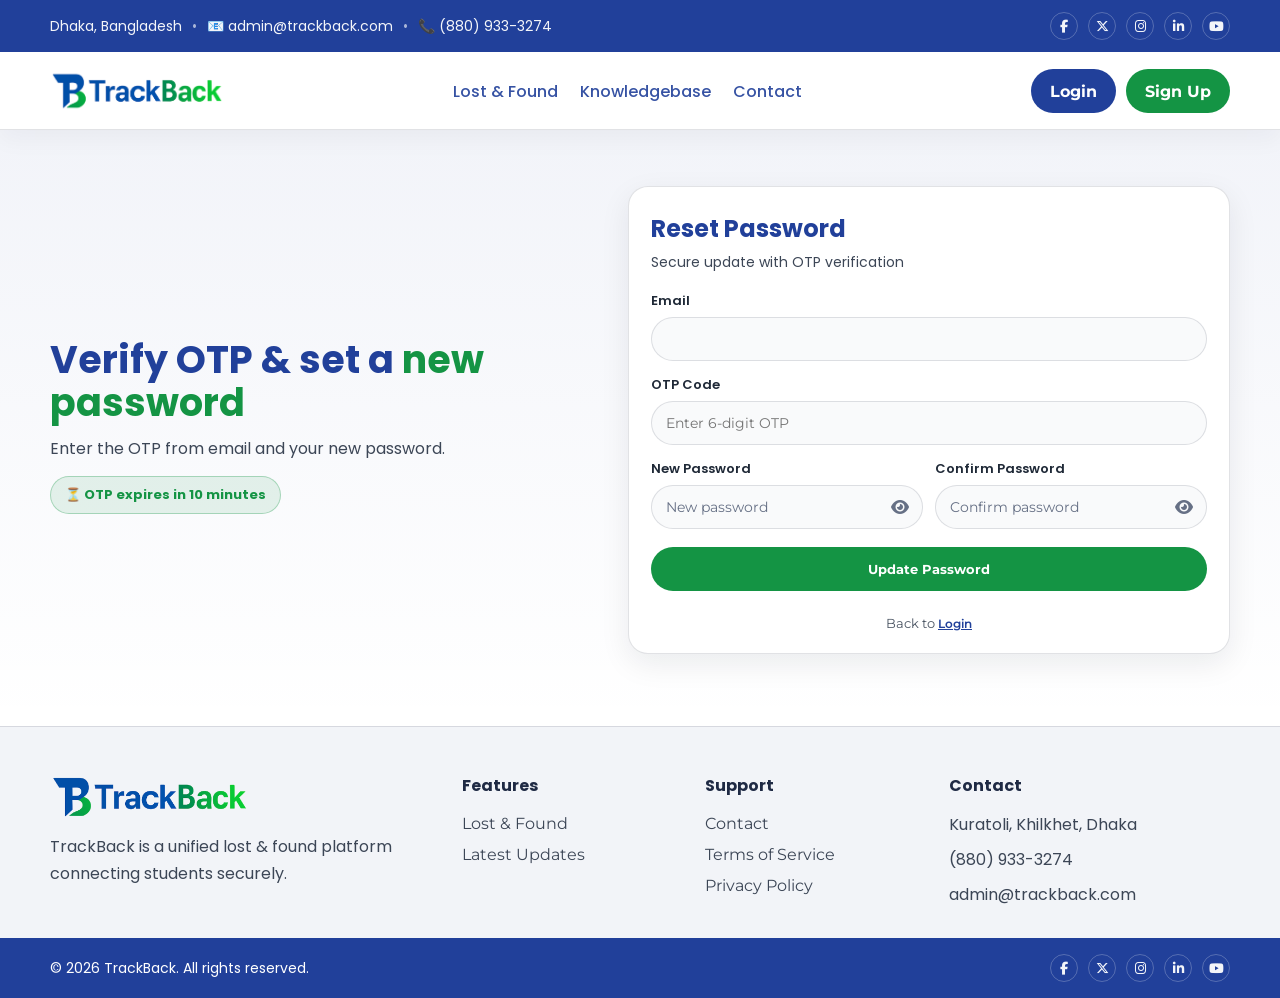
<file: View/reset-password.html>
<!doctype html>
<html lang="en">
<head>
  <meta charset="UTF-8" />
  <meta name="viewport" content="width=device-width, initial-scale=1.0" />
  <title>Reset Password - TrackBack</title>
  <link rel="icon" href="img/logo/favicon-circle.png" type="image/png" />
  <link rel="stylesheet" href="https://cdnjs.cloudflare.com/ajax/libs/font-awesome/6.5.1/css/all.min.css" />
  <link href="https://fonts.googleapis.com/css2?family=Montserrat:wght@500;600;700&family=Poppins:wght@400;500;600;700&display=swap" rel="stylesheet" />
  <link rel="stylesheet" href="/index.css" />
</head>
<body>

<div id="header-placeholder"></div>
<script>
  fetch("header.html").then(r=>r.text()).then(d=>document.getElementById("header-placeholder").innerHTML=d);
</script>

<main>
  <section class="auth">
    <div class="container auth__grid">

      <div class="auth__info">
        <h1 class="auth__title">Verify OTP & set a <span class="accent">new password</span></h1>
        <p class="auth__subtitle">Enter the OTP from email and your new password.</p>
        <div class="auth__badge">⏳ OTP expires in 10 minutes</div>
      </div>

      <div class="auth__card">
        <h2 class="auth-card__title">Reset Password</h2>
        <p class="auth-card__subtitle">Secure update with OTP verification</p>

        <div id="msg" style="display:none;margin-bottom:20px;padding:12px;border-radius:8px;"></div>

        <form class="auth-form" id="rpForm">
          <div class="form-field">
            <label>Email</label>
            <input type="email" id="rpEmail" readonly>
          </div>

          <div class="form-field">
            <label>OTP Code</label>
            <input type="text" id="rpOtp" placeholder="Enter 6-digit OTP" maxlength="6" required>
          </div>

          <div class="auth-form__row">
            <div class="form-field">
              <label>New Password</label>
              <div class="password-input-wrapper">
                <input type="password" id="rpNew" placeholder="New password" required>
                <button type="button" class="password-toggle" id="t1"><i class="fas fa-eye"></i></button>
              </div>
            </div>

            <div class="form-field">
              <label>Confirm Password</label>
              <div class="password-input-wrapper">
                <input type="password" id="rpConfirm" placeholder="Confirm password" required>
                <button type="button" class="password-toggle" id="t2"><i class="fas fa-eye"></i></button>
              </div>
            </div>
          </div>

          <button type="submit" class="btn btn--green btn--pill auth-form__btn" id="resetBtn">
            Update Password
          </button>

          <p class="auth-form__footer">
            Back to <a href="login.html" class="form-link">Login</a>
          </p>
        </form>
      </div>

    </div>
  </section>
</main>

<div id="footer-placeholder"></div>
<script>
  fetch("footer.html").then(r=>r.text()).then(d=>document.getElementById("footer-placeholder").innerHTML=d);
</script>

<script>
  const email = sessionStorage.getItem('fp_email') || '';
  document.getElementById('rpEmail').value = email;

  const msg = document.getElementById('msg');
  const show = (t, ok=false)=>{
    msg.style.display='block';
    msg.style.backgroundColor = ok ? '#d4edda' : '#f8d7da';
    msg.style.border = ok ? '1px solid #c3e6cb' : '1px solid #f5c6cb';
    msg.style.color = ok ? '#155724' : '#721c24';
    msg.innerHTML = t;
  };

  function toggle(inp, btn){
    const icon = btn.querySelector('i');
    inp.type = inp.type === 'password' ? 'text' : 'password';
    icon.classList.toggle('fa-eye');
    icon.classList.toggle('fa-eye-slash');
  }

  document.getElementById('t1').onclick = ()=>toggle(document.getElementById('rpNew'), document.getElementById('t1'));
  document.getElementById('t2').onclick = ()=>toggle(document.getElementById('rpConfirm'), document.getElementById('t2'));

  document.getElementById('rpForm').addEventListener('submit', async (e)=>{
    e.preventDefault();
    const btn = document.getElementById('resetBtn');
    const old = btn.innerHTML;

    btn.disabled=true; btn.innerHTML='<i class="fas fa-spinner fa-spin"></i> Updating...';

    try{
      const fd = new FormData();
      fd.append('action','forgot_verify');
      fd.append('email', document.getElementById('rpEmail').value);
      fd.append('otp', document.getElementById('rpOtp').value.trim());
      fd.append('new_password', document.getElementById('rpNew').value);
      fd.append('confirm_password', document.getElementById('rpConfirm').value);

      const res = await fetch('../Controller/auth_api.php', {method:'POST', credentials:'include', body:fd});
      const data = await res.json();

      if(data.success){
        show('<i class="fas fa-check-circle"></i> '+data.message, true);
        sessionStorage.removeItem('fp_email');
        setTimeout(()=> window.location.href='login.html', 900);
      } else {
        show('<i class="fas fa-exclamation-circle"></i> '+data.message, false);
      }
    } catch(err){
      show('<i class="fas fa-exclamation-circle"></i> Error updating password.', false);
    }

    btn.disabled=false; btn.innerHTML=old;
  });
</script>

</body>
</html>
</file>
<file: index.css>
:root{
  --blue:#21409a;
  --green:#149444;
  --text:#1f2328;
  --muted:#667085;
  --bg:#ffffff;
  --soft:#f5f7fb;
  --card:#ffffff;
  --border:rgba(15,23,42,.12);
  --shadow: 0 10px 30px rgba(16,24,40,.08);
  --radius:18px;

  --fontHead: "Poppins", system-ui, -apple-system, Segoe UI, Roboto, Arial;
  --fontBody: "Montserrat", system-ui, -apple-system, Segoe UI, Roboto, Arial;

  --topbarH: 52px;
  --navH: 78px;
  --fixedH: calc(var(--topbarH) + var(--navH));
}
.logo-bubble--img{
  padding: 0;
  overflow: hidden;
  background: transparent;
}

.logo-bubble--img img{
  width: 100%;
  height: 100%;
  object-fit: cover;
  border-radius: 999px;
  display: block;
}


*{ box-sizing:border-box; }
html,body{ height:100%; }
html{
  scroll-behavior:smooth;
  scroll-padding-top: var(--fixedH);
}
body{
  margin:0;
  font-family:var(--fontBody);
  color:var(--text);
  background:var(--bg);
}


.auth .form-link{
  display:inline-block !important;
  color:var(--blue) !important;
  text-decoration:underline !important;
}



a{ text-decoration:none; }

img{ display:block; }

.brand__img{
  height:42px;
  width:auto;
  display:block;
}
.brand__img--footer{
  height:48px;
  width:auto;
}

.logo-bubble--main img{
  width:72%;
  height:auto;
  object-fit:contain;
  display:block;
}

.container{
  width:min(1180px, calc(100% - 32px));
  margin-inline:auto;
}

main{ padding-top: var(--fixedH); }

.topbar{
  background:var(--blue);
  color:#fff;
  font-family:var(--fontHead);
  position:fixed;
  top:0;
  left:0;
  width:100%;
  height:var(--topbarH);
  z-index:10000;
}
.topbar__inner{
  height:var(--topbarH);
  display:flex;
  align-items:center;
  justify-content:space-between;
  gap:14px;
}
.topbar__left{
  display:flex;
  flex-wrap:wrap;
  align-items:center;
  gap:10px;
  font-size:14px;
  opacity:.95;
}
.dot{ opacity:.65; }

.topbar__right{
  display:flex;
  align-items:center;
  gap:10px;
}
.iconlink{
  width:28px;
  height:28px;
  border-radius:999px;
  display:grid;
  place-items:center;
  border:1px solid rgba(255,255,255,.25);
  color:#fff;
  font-weight:700;
  font-size:13px;
  opacity:.95;
  transition:.18s ease;
}
.iconlink:hover{ opacity:1; transform:translateY(-1px); }

.nav{
  background:#fff;
  border-bottom:1px solid var(--border);
  position:fixed;
  top:var(--topbarH);
  left:0;
  width:100%;
  height:var(--navH);
  z-index:9999;
  box-shadow: 0 10px 22px rgba(16,24,40,.04);
}
.nav__inner{
  height:var(--navH);
  display:flex;
  align-items:center;
  justify-content:space-between;
  gap:16px;
}

.brand{
  display:flex;
  align-items:center;
  gap:10px;
  font-family:var(--fontHead);
  font-weight:700;
}

.nav__links{
  display:flex;
  align-items:center;
  gap:22px;
}
.nav__link{
  font-family:var(--fontHead);
  font-weight:500;
  color:var(--blue);
  opacity:.9;
}
.nav__link:hover{ opacity:1; }

.nav__actions{
  display:flex;
  align-items:center;
  gap:10px;
}

.btn{
  display:inline-flex;
  align-items:center;
  justify-content:center;
  gap:8px;
  height:44px;
  padding:0 18px;
  border-radius:999px;
  font-weight:700;
  border:1px solid transparent;
  cursor:pointer;
  transition:.18s ease;
  font-family:var(--fontBody);
}
.btn--pill{ border-radius:999px; }
.btn--green{ background:var(--green); color:#fff; }
.btn--green:hover{ filter:brightness(.96); transform:translateY(-1px); }
.btn--blue{ background:var(--blue); color:#fff; }
.btn--blue:hover{ filter:brightness(.96); transform:translateY(-1px); }

.btn--outline-green{
  background:transparent;
  border-color:rgba(20,148,68,.35);
  color:var(--green);
}
.btn--outline-green:hover{ background:rgba(20,148,68,.08); transform:translateY(-1px); }

.btn--white{ background:#fff; color:var(--green); }
.btn--white:hover{ filter:brightness(.98); transform:translateY(-1px); }
.btn--outline-white{
  background:transparent;
  border-color:rgba(255,255,255,.45);
  color:#fff;
}
.btn--outline-white:hover{ background:rgba(255,255,255,.12); transform:translateY(-1px); }

.hero{
  background:linear-gradient(180deg, rgba(33,64,154,.06), rgba(255,255,255,0));
  padding:34px 0 10px;
}
.hero__grid{
  display:grid;
  grid-template-columns: 1.1fr .9fr;
  gap:26px;
  align-items:start;
}
.hero__title{
  font-family:var(--fontHead);
  font-weight:700;
  font-size:42px;
  line-height:1.05;
  margin:12px 0 14px;
  color:var(--blue);
}
.accent{ color:var(--green); }
.hero__desc{
  margin:0 0 18px;
  color:#3c4656;
  font-family:var(--fontHead);
  font-size:16px;
  line-height:1.7;
  max-width:720px;
}
.hero__cta{
  display:flex;
  flex-wrap:wrap;
  gap:12px;
  margin:18px 0 18px;
}

.uni-row{
  display:grid;
  grid-template-columns:repeat(4, minmax(0, 1fr));
  gap:12px;
  margin-top:16px;
}
.pill{
  border:none;
  height:48px;
  border-radius:999px;
  font-weight:800;
  font-family:var(--fontBody);
  font-size:13px;
  cursor:pointer;
  transition:.18s ease;
}
.pill--green{ background:rgba(20,148,68,.14); color:var(--green); border:1px solid rgba(20,148,68,.25); }
.pill--blue{ background:rgba(33,64,154,.12); color:var(--blue); border:1px solid rgba(33,64,154,.22); }
.pill:hover{ transform:translateY(-1px); }

.hero-cards{
  display:grid;
  grid-template-columns: 1fr 1fr;
  gap:14px;
  align-items:stretch;
}
.media-card{
  border-radius:20px;
  overflow:hidden;
  box-shadow:var(--shadow);
  border:1px solid var(--border);
  position:relative;
  background:#fff;
  min-height:170px;
}
.media-card img{
  width:100%;
  height:100%;
  object-fit:cover;
}
.media-card--tall{ grid-row: span 2; min-height:360px; }
.media-card__label{
  position:absolute;
  left:14px;
  bottom:14px;
  background:rgba(17,24,39,.72);
  color:#fff;
  padding:8px 10px;
  border-radius:999px;
  font-size:12px;
  font-weight:700;
  backdrop-filter: blur(6px);
}
.hero-cards__stack{ display:grid; gap:14px; }

.stats{
  margin-top:18px;
  display:grid;
  grid-template-columns:repeat(4, minmax(0, 1fr));
  gap:14px;
}
.stat{
  background:linear-gradient(135deg, rgba(33,64,154,.95), rgba(20,148,68,.95));
  border-radius:14px;
  padding:16px 16px;
  color:#fff;
  box-shadow:var(--shadow);
}
.stat__label{
  font-family:var(--fontHead);
  font-size:14px;
  opacity:.9;
  margin-bottom:6px;
}
.stat__value{
  font-family:var(--fontHead);
  font-size:28px;
  font-weight:800;
}

.section{ padding:56px 0; }
.section--muted{ background:var(--soft); }
.section__title{
  text-align:center;
  font-family:var(--fontHead);
  color:var(--blue);
  font-size:38px;
  margin:0 0 12px;
}
.section__sub{
  text-align:center;
  max-width:820px;
  margin:0 auto 22px;
  color:#3c4656;
  font-family:var(--fontHead);
  line-height:1.7;
}

.band{ padding:52px 0; }
.band--blue{
  background:linear-gradient(135deg, rgba(33,64,154,1), rgba(20,148,68,1));
  color:#fff;
}
.band__grid{
  display:grid;
  grid-template-columns: 1.2fr .8fr;
  gap:18px;
  align-items:center;
}
.band__title{
  margin:0 0 10px;
  font-family:var(--fontHead);
  font-size:40px;
  line-height:1.08;
}
.band__text{
  margin:0 0 16px;
  font-family:var(--fontHead);
  line-height:1.7;
  opacity:.95;
}
.band__cta{ display:flex; flex-wrap:wrap; gap:12px; }

.mini-card{
  background:rgba(255,255,255,.12);
  border:1px solid rgba(255,255,255,.25);
  border-radius:18px;
  padding:18px;
  backdrop-filter: blur(8px);
}
.mini-card__title{
  font-family:var(--fontHead);
  font-weight:800;
  font-size:18px;
  margin-bottom:8px;
}
.mini-card__text{
  font-family:var(--fontHead);
  line-height:1.6;
  opacity:.95;
  margin-bottom:12px;
}
.mini-card__btn{ width:max-content; }

.newsletter-strip{
  background:var(--green);
  color:#fff;
  padding:26px 0;
}
.newsletter-strip__inner{
  display:flex;
  align-items:center;
  justify-content:space-between;
  gap:16px;
}
.newsletter-strip__text h3{
  margin:0;
  font-family:var(--fontHead);
  font-size:22px;
}
.newsletter-strip__text p{
  margin:6px 0 0;
  opacity:.92;
  font-family:var(--fontHead);
}
.newsletter-strip__form{
  display:flex;
  gap:10px;
  align-items:center;
  min-width:min(520px, 100%);
}
.newsletter-strip__form input{
  flex:1;
  height:44px;
  border-radius:999px;
  border:1px solid rgba(255,255,255,.35);
  background:rgba(255,255,255,.14);
  color:#fff;
  padding:0 16px;
  outline:none;
}
.newsletter-strip__form input::placeholder{ color:rgba(255,255,255,.85); }

.help-grid{
  margin-top:22px;
  display:grid;
  grid-template-columns:repeat(4, minmax(0, 1fr));
  gap:14px;
}
.help-item{
  background:#fff;
  border:1px solid var(--border);
  border-radius:14px;
  padding:16px 14px;
  box-shadow: 0 10px 22px rgba(16,24,40,.04);
  display:flex;
  gap:10px;
  align-items:center;
  font-weight:700;
  color:#2b3340;
  transition:.18s ease;
}
.help-item:hover{ transform:translateY(-2px); }
.help-ico{
  width:38px;
  height:38px;
  border-radius:12px;
  display:grid;
  place-items:center;
  background:rgba(33,64,154,.08);
}

.sponsor-grid{
  margin-top:22px;
  display:grid;
  grid-template-columns:repeat(3, minmax(0, 1fr));
  gap:14px;
}
.sponsor-card{
  background:#fff;
  border:1px solid var(--border);
  border-radius:16px;
  padding:18px;
  box-shadow:var(--shadow);
}
.sponsor-card__logo{
  font-family:var(--fontHead);
  font-weight:900;
  font-size:20px;
  color:var(--blue);
  margin-bottom:10px;
}
.sponsor-card p{
  margin:0 0 14px;
  color:#3c4656;
  line-height:1.6;
  font-family:var(--fontHead);
}
.sponsor-card--cta{
  background:linear-gradient(135deg, rgba(33,64,154,.08), rgba(20,148,68,.10));
}

.accordion{
  margin-top:18px;
  max-width:980px;
  margin-inline:auto;
  display:grid;
  gap:12px;
}
details{
  border:1px solid var(--border);
  border-radius:14px;
  background:#fff;
  box-shadow: 0 10px 22px rgba(16,24,40,.04);
  overflow:hidden;
}
summary{
  list-style:none;
  cursor:pointer;
  padding:16px 16px;
  font-weight:800;
  color:var(--blue);
  display:flex;
  align-items:center;
  justify-content:space-between;
  gap:12px;
  font-family:var(--fontHead);
}
summary::-webkit-details-marker{ display:none; }
summary::after{
  content:"+";
  width:30px;
  height:30px;
  border-radius:999px;
  display:grid;
  place-items:center;
  background:rgba(20,148,68,.12);
  color:var(--green);
  font-weight:900;
}
details[open] summary::after{ content:"–"; }
.accordion__body{
  padding:0 16px 16px;
  color:#3c4656;
  line-height:1.7;
  font-family:var(--fontHead);
}

.programs{
  display:grid;
  grid-template-columns: 1.15fr .85fr;
  gap:18px;
  align-items:center;
}
.programs__left .section__title{ text-align:left; margin-bottom:10px; }
.programs__left .section__sub{ text-align:left; margin:0 0 18px; }
.programs__cta{ display:flex; flex-wrap:wrap; gap:12px; }

.programs__right{
  position:relative;
  min-height:340px;
  display:grid;
  place-items:center;
}
.logo-bubble{
  width:180px;
  height:180px;
  border-radius:999px;
  background:#fff;
  border:1px solid var(--border);
  box-shadow:var(--shadow);
  display:grid;
  place-items:center;
  text-align:center;
  font-family:var(--fontHead);
  font-weight:800;
  color:var(--blue);
  padding:14px;
  position:absolute;
}
.logo-bubble small{
  display:block;
  margin-top:6px;
  font-weight:700;
  color:#3c4656;
  opacity:.9;
}
.logo-bubble--main{
  width:210px;
  height:210px;
  background:linear-gradient(135deg, rgba(33,64,154,.12), rgba(20,148,68,.12));
  position:relative;
}
.logo-bubble:nth-child(1){ left:6%; top:10%; }
.logo-bubble:nth-child(2){ right:6%; bottom:10%; }

.blog-grid{
  margin-top:22px;
  display:grid;
  grid-template-columns:repeat(3, minmax(0, 1fr));
  gap:14px;
}
.blog-card{
  border:1px solid var(--border);
  border-radius:16px;
  overflow:hidden;
  background:#fff;
  box-shadow:var(--shadow);
}
.blog-card img{ width:100%; height:200px; object-fit:cover; }
.blog-card__body{ padding:16px; }
.blog-card__body h3{
  margin:0 0 10px;
  font-family:var(--fontHead);
  color:#1f2a44;
}
.blog-card__body p{
  margin:0 0 14px;
  color:#3c4656;
  font-family:var(--fontHead);
  line-height:1.65;
}
.center{ text-align:center; margin-top:18px; }

.footer{
  background:#f2f4f8;
  padding:46px 0 0;
  border-top:1px solid var(--border);
}
.footer__grid{
  display:grid;
  grid-template-columns: 1.4fr .8fr .8fr 1fr;
  gap:18px;
  padding-bottom:26px;
}
.footer__brand p{
  margin:12px 0 0;
  color:#3c4656;
  line-height:1.7;
  font-family:var(--fontHead);
}
.footer__col h4{
  margin:0 0 10px;
  font-family:var(--fontHead);
  color:#1f2a44;
}
.footer__col a{
  display:block;
  padding:6px 0;
  color:#3c4656;
}
.footer__col a:hover{ color:var(--blue); }
.footer__meta{
  padding:5px 0;
  color:#3c4656;
  line-height:1.55;
  font-family:var(--fontHead);
}

.footer__bottom{
  background:var(--blue);
  color:#fff;
  padding:16px 0;
}
.footer__bottom-inner{
  display:flex;
  align-items:center;
  justify-content:space-between;
  gap:12px;
  font-family:var(--fontHead);
  font-size:14px;
}
.footer__social{ display:flex; gap:10px; }
.iconlink--dark{ border-color:rgba(255,255,255,.25); }

.float-chat{
  position:fixed;
  right:24px;
  bottom:24px;
  width:48px;
  height:48px;
  border-radius:50%;
  background:linear-gradient(135deg, var(--blue), var(--green));
  display:flex;
  align-items:center;
  justify-content:center;
  color:#fff;
  box-shadow:0 10px 24px rgba(0,0,0,.25);
  cursor:pointer;
  z-index:50;
  opacity:0;
  pointer-events:none;
  transform:translateY(12px);
  transition:.25s ease;
}
.float-chat.show{
  opacity:1;
  pointer-events:auto;
  transform:translateY(0);
}
.float-chat:hover{
  transform:translateY(-2px);
  box-shadow:0 14px 30px rgba(0,0,0,.28);
}
.float-chat__ico{
  font-size:20px;
  line-height:1;
}
.hero__desc{
  text-align: left;
  margin-bottom: 14px;
}

.newsletter-strip__form .btn--green {
  background: linear-gradient(135deg, #18a957, #149444);
  box-shadow: 0 8px 20px rgba(20, 148, 68, 0.45);
  transform: translateY(-1px);
}

.newsletter-strip__form .btn--green:hover {
  filter: brightness(1.05);
  box-shadow: 0 10px 24px rgba(20, 148, 68, 0.6);
}
/* =========================
   AUTH / LOGIN PAGE
   ========================= */
.auth{
  padding:56px 0 72px;
  background:linear-gradient(180deg, rgba(33,64,154,.06), rgba(255,255,255,0));
}

.auth__grid{
  display:grid;
  grid-template-columns:1.1fr .9fr;
  gap:32px;
  align-items:center;
}

.auth__info{
  font-family:var(--fontHead);
}

.auth__title{
  font-size:38px;
  line-height:1.15;
  color:var(--blue);
  margin:12px 0 10px;
}

.auth__subtitle{
  margin:0 0 14px;
  font-size:16px;
  line-height:1.7;
  color:#3c4656;
}

.auth__list{
  padding-left:18px;
  margin:8px 0 16px;
  color:#3c4656;
  font-size:15px;
  line-height:1.6;
}

.auth__list li{
  margin-bottom:4px;
}

.auth__badge{
  display:inline-flex;
  align-items:center;
  justify-content:center;
  padding:8px 14px;
  border-radius:999px;
  background:rgba(20,148,68,.10);
  border:1px solid rgba(20,148,68,.30);
  color:var(--green);
  font-size:13px;
  font-weight:700;
}

/* Card */
.auth__card{
  background:var(--card);
  border-radius:20px;
  border:1px solid var(--border);
  box-shadow:var(--shadow);
  padding:24px 22px 22px;
}

.auth-card__title{
  margin:0 0 6px;
  font-family:var(--fontHead);
  font-size:24px;
  color:var(--blue);
}

.auth-card__subtitle{
  margin:0 0 18px;
  font-family:var(--fontHead);
  color:#3c4656;
  font-size:14px;
}

/* Form */
.auth-form{
  display:flex;
  flex-direction:column;
  gap:14px;
}

.form-field{
  display:flex;
  flex-direction:column;
  gap:6px;
}

.form-field label{
  font-size:13px;
  font-weight:600;
  font-family:var(--fontHead);
  color:#1f2937;
}

.form-field input{
  height:44px;
  border-radius:999px;
  border:1px solid var(--border);
  padding:0 14px;
  font-family:var(--fontBody);
  font-size:14px;
  outline:none;
  background:#f9fafb;
  transition:.16s ease;
}

.form-field input:focus{
  border-color:rgba(33,64,154,.75);
  box-shadow:0 0 0 1px rgba(33,64,154,.08);
  background:#fff;
}

/* Password Input Wrapper */
.password-input-wrapper{
  position:relative;
  display:flex;
  align-items:center;
  width:100%;
  height:44px;
  border-radius:999px;
  border:1px solid var(--border);
  background:#f9fafb;
  transition:.16s ease;
}

.password-input-wrapper:focus-within{
  border-color:rgba(33,64,154,.75);
  box-shadow:0 0 0 1px rgba(33,64,154,.08);
  background:#fff;
}

.password-input-wrapper input{
  height:100%;
  border:none;
  background:transparent;
  padding:0 14px;
  flex:1;
  font-family:var(--fontBody);
  font-size:14px;
  outline:none;
  color:var(--text);
}

.password-input-wrapper input::placeholder{
  color:var(--muted);
}

.password-toggle{
  position:relative;
  right:0;
  background:none;
  border:none;
  cursor:pointer;
  color:var(--muted);
  font-size:16px;
  width:44px;
  height:44px;
  display:flex;
  align-items:center;
  justify-content:center;
  transition:0.2s ease;
  outline:none;
  flex-shrink:0;
}

.password-toggle:hover{
  color:var(--blue);
  transform:scale(1.1);
}

.password-toggle:active{
  transform:scale(0.95);
}

.form-field__row{
  display:flex;
  align-items:center;
  justify-content:space-between;
  gap:8px;
}

.form-link{
  font-size:12px;
  font-weight:600;
  color:var(--blue);
}

.form-link:hover{
  text-decoration:underline;
}

.form-field--inline{
  margin-top:2px;
}

.checkbox{
  display:flex;
  align-items:center;
  gap:8px;
  font-size:13px;
  color:#4b5563;
}

.checkbox input{
  width:16px;
  height:16px;
  border-radius:4px;
  border:1px solid var(--border);
}

.auth-form__btn{
  width:100%;
  margin-top:4px;
}

.auth-form__footer{
  margin:10px 0 0;
  font-size:13px;
  color:#4b5563;
  text-align:center;
}

.auth-card__meta{
  margin-top:10px;
  text-align:center;
  font-size:11px;
  color:#9ca3af;
}

.auth-card__meta a{
  color:var(--blue);
}

.auth-form__row{
  display:grid;
  grid-template-columns:0.8fr 1.2fr;
  gap:12px;
}


.auth-form select{
  height:44px;
  border-radius:999px;
  border:1px solid var(--border);
  padding:0 14px;
  font-family:var(--fontBody);
  font-size:14px;
  background:#f9fafb;
  outline:none;
}


.auth-form select:focus{
  border-color:rgba(33,64,154,.75);
  box-shadow:0 0 0 1px rgba(33,64,154,.08);
  background:#fff;
}

@media (max-width:720px){
  .auth-form__row{
    grid-template-columns:1fr;
  }
}

/* Responsive */
@media (max-width:980px){
  .auth__grid{
    grid-template-columns:1fr;
  }
  .auth__card{
    max-width:460px;
    margin-inline:auto;
  }
}
@media (max-width:560px){
  .auth{
    padding:40px 0 56px;
  }
  .auth__title{
    font-size:30px;
  }
}

@media (max-width: 980px){
  .hero__grid{ grid-template-columns:1fr; }
  .stats{ grid-template-columns:repeat(2, minmax(0,1fr)); }
  .uni-row{ grid-template-columns:repeat(2, minmax(0,1fr)); }
  .help-grid{ grid-template-columns:repeat(2, minmax(0,1fr)); }
  .sponsor-grid{ grid-template-columns:repeat(2, minmax(0,1fr)); }
  .blog-grid{ grid-template-columns:1fr; }
  .programs{ grid-template-columns:1fr; }
  .footer__grid{ grid-template-columns:1fr 1fr; }
  .newsletter-strip__inner{ flex-direction:column; align-items:flex-start; }
  .newsletter-strip__form{ min-width:100%; }
}
@media (max-width: 560px){
  .nav__links{ display:none; }
  .footer__grid{ grid-template-columns:1fr; }
  .sponsor-grid{ grid-template-columns:1fr; }
}

/* Back to Top Button */
.back-to-top {
  position: fixed;
  bottom: 30px;
  right: 30px;
  width: 48px;
  height: 48px;
  border-radius: 50%;
  background: var(--green);
  color: #fff;
  border: none;
  cursor: pointer;
  display: flex;
  align-items: center;
  justify-content: center;
  font-size: 1.2rem;
  box-shadow: var(--shadow);
  opacity: 0;
  visibility: hidden;
  transform: translateY(20px);
  transition: opacity 0.3s, visibility 0.3s, transform 0.3s;
  z-index: 999;
}

.back-to-top:hover {
  background: var(--blue);
}

.back-to-top.show {
  opacity: 1;
  visibility: visible;
  transform: translateY(0);
}

/* =========================
   Hide address text on mobile
   ========================= */
@media (max-width: 768px) {
  .topbar__left {
    display: none !important;
  }

  /* keep social icons aligned nicely */
  .topbar__inner {
    justify-content: flex-end;
  }
}
</file>
<file: View/index.css>
:root{
  --blue:#21409a;
  --green:#149444;
  --text:#1f2328;
  --muted:#667085;
  --bg:#ffffff;
  --soft:#f5f7fb;
  --card:#ffffff;
  --border:rgba(15,23,42,.12);
  --shadow: 0 10px 30px rgba(16,24,40,.08);
  --radius:18px;

  --fontHead: "Poppins", system-ui, -apple-system, Segoe UI, Roboto, Arial;
  --fontBody: "Montserrat", system-ui, -apple-system, Segoe UI, Roboto, Arial;

  --topbarH: 52px;
  --navH: 78px;
  --fixedH: calc(var(--topbarH) + var(--navH));
}
.logo-bubble--img{
  padding: 0;
  overflow: hidden;
  background: transparent;
}

.logo-bubble--img img{
  width: 100%;
  height: 100%;
  object-fit: cover;
  border-radius: 999px;
  display: block;
}


*{ box-sizing:border-box; }
html,body{ height:100%; }
html{
  scroll-behavior:smooth;
  scroll-padding-top: var(--fixedH);
}
body{
  margin:0;
  font-family:var(--fontBody);
  color:var(--text);
  background:var(--bg);
}

a{ color:inherit; text-decoration:none; }

img{ display:block; }

.brand__img{
  height:42px;
  width:auto;
  display:block;
}
.brand__img--footer{
  height:48px;
  width:auto;
}

.logo-bubble--main img{
  width:72%;
  height:auto;
  object-fit:contain;
  display:block;
}

.container{
  width:min(1180px, calc(100% - 32px));
  margin-inline:auto;
}

main{ padding-top: var(--fixedH); }

.topbar{
  background:var(--blue);
  color:#fff;
  font-family:var(--fontHead);
  position:fixed;
  top:0;
  left:0;
  width:100%;
  height:var(--topbarH);
  z-index:10000;
}
.topbar__inner{
  height:var(--topbarH);
  display:flex;
  align-items:center;
  justify-content:space-between;
  gap:14px;
}
.topbar__left{
  display:flex;
  flex-wrap:wrap;
  align-items:center;
  gap:10px;
  font-size:14px;
  opacity:.95;
}
.dot{ opacity:.65; }

.topbar__right{
  display:flex;
  align-items:center;
  gap:10px;
}
.iconlink{
  width:28px;
  height:28px;
  border-radius:999px;
  display:grid;
  place-items:center;
  border:1px solid rgba(255,255,255,.25);
  color:#fff;
  font-weight:700;
  font-size:13px;
  opacity:.95;
  transition:.18s ease;
}
.iconlink:hover{ opacity:1; transform:translateY(-1px); }

.nav{
  background:#fff;
  border-bottom:1px solid var(--border);
  position:fixed;
  top:var(--topbarH);
  left:0;
  width:100%;
  height:var(--navH);
  z-index:9999;
  box-shadow: 0 10px 22px rgba(16,24,40,.04);
}
.nav__inner{
  height:var(--navH);
  display:flex;
  align-items:center;
  justify-content:space-between;
  gap:16px;
}

.brand{
  display:flex;
  align-items:center;
  gap:10px;
  font-family:var(--fontHead);
  font-weight:700;
}

.nav__links{
  display:flex;
  align-items:center;
  gap:22px;
}
.nav__link{
  font-family:var(--fontHead);
  font-weight:500;
  color:var(--blue);
  opacity:.9;
}
.nav__link:hover{ opacity:1; }

.nav__actions{
  display:flex;
  align-items:center;
  gap:10px;
}

.btn{
  display:inline-flex;
  align-items:center;
  justify-content:center;
  gap:8px;
  height:44px;
  padding:0 18px;
  border-radius:999px;
  font-weight:700;
  border:1px solid transparent;
  cursor:pointer;
  transition:.18s ease;
  font-family:var(--fontBody);
}
.btn--pill{ border-radius:999px; }
.btn--green{ background:var(--green); color:#fff; }
.btn--green:hover{ filter:brightness(.96); transform:translateY(-1px); }
.btn--blue{ background:var(--blue); color:#fff; }
.btn--blue:hover{ filter:brightness(.96); transform:translateY(-1px); }

.btn--outline-green{
  background:transparent;
  border-color:rgba(20,148,68,.35);
  color:var(--green);
}
.btn--outline-green:hover{ background:rgba(20,148,68,.08); transform:translateY(-1px); }

.btn--white{ background:#fff; color:var(--green); }
.btn--white:hover{ filter:brightness(.98); transform:translateY(-1px); }
.btn--outline-white{
  background:transparent;
  border-color:rgba(255,255,255,.45);
  color:#fff;
}
.btn--outline-white:hover{ background:rgba(255,255,255,.12); transform:translateY(-1px); }

.hero{
  background:linear-gradient(180deg, rgba(33,64,154,.06), rgba(255,255,255,0));
  padding:34px 0 10px;
}
.hero__grid{
  display:grid;
  grid-template-columns: 1.1fr .9fr;
  gap:26px;
  align-items:start;
}
.hero__title{
  font-family:var(--fontHead);
  font-weight:700;
  font-size:42px;
  line-height:1.05;
  margin:12px 0 14px;
  color:var(--blue);
}
.accent{ color:var(--green); }
.hero__desc{
  margin:0 0 18px;
  color:#3c4656;
  font-family:var(--fontHead);
  font-size:16px;
  line-height:1.7;
  max-width:720px;
}
.hero__cta{
  display:flex;
  flex-wrap:wrap;
  gap:12px;
  margin:18px 0 18px;
}

.uni-row{
  display:grid;
  grid-template-columns:repeat(4, minmax(0, 1fr));
  gap:12px;
  margin-top:16px;
}
.pill{
  border:none;
  height:48px;
  border-radius:999px;
  font-weight:800;
  font-family:var(--fontBody);
  font-size:13px;
  cursor:pointer;
  transition:.18s ease;
}
.pill--green{ background:rgba(20,148,68,.14); color:var(--green); border:1px solid rgba(20,148,68,.25); }
.pill--blue{ background:rgba(33,64,154,.12); color:var(--blue); border:1px solid rgba(33,64,154,.22); }
.pill:hover{ transform:translateY(-1px); }

.hero-cards{
  display:grid;
  grid-template-columns: 1fr 1fr;
  gap:14px;
  align-items:stretch;
}
.media-card{
  border-radius:20px;
  overflow:hidden;
  box-shadow:var(--shadow);
  border:1px solid var(--border);
  position:relative;
  background:#fff;
  min-height:170px;
}
.media-card img{
  width:100%;
  height:100%;
  object-fit:cover;
}
.media-card--tall{ grid-row: span 2; min-height:360px; }
.media-card__label{
  position:absolute;
  left:14px;
  bottom:14px;
  background:rgba(17,24,39,.72);
  color:#fff;
  padding:8px 10px;
  border-radius:999px;
  font-size:12px;
  font-weight:700;
  backdrop-filter: blur(6px);
}
.hero-cards__stack{ display:grid; gap:14px; }

.stats{
  margin-top:18px;
  display:grid;
  grid-template-columns:repeat(4, minmax(0, 1fr));
  gap:14px;
}
.stat{
  background:linear-gradient(135deg, rgba(33,64,154,.95), rgba(20,148,68,.95));
  border-radius:14px;
  padding:16px 16px;
  color:#fff;
  box-shadow:var(--shadow);
}
.stat__label{
  font-family:var(--fontHead);
  font-size:14px;
  opacity:.9;
  margin-bottom:6px;
}
.stat__value{
  font-family:var(--fontHead);
  font-size:28px;
  font-weight:800;
}

.section{ padding:56px 0; }
.section--muted{ background:var(--soft); }
.section__title{
  text-align:center;
  font-family:var(--fontHead);
  color:var(--blue);
  font-size:38px;
  margin:0 0 12px;
}
.section__sub{
  text-align:center;
  max-width:820px;
  margin:0 auto 22px;
  color:#3c4656;
  font-family:var(--fontHead);
  line-height:1.7;
}

.band{ padding:52px 0; }
.band--blue{
  background:linear-gradient(135deg, rgba(33,64,154,1), rgba(20,148,68,1));
  color:#fff;
}
.band__grid{
  display:grid;
  grid-template-columns: 1.2fr .8fr;
  gap:18px;
  align-items:center;
}
.band__title{
  margin:0 0 10px;
  font-family:var(--fontHead);
  font-size:40px;
  line-height:1.08;
}
.band__text{
  margin:0 0 16px;
  font-family:var(--fontHead);
  line-height:1.7;
  opacity:.95;
}
.band__cta{ display:flex; flex-wrap:wrap; gap:12px; }

.mini-card{
  background:rgba(255,255,255,.12);
  border:1px solid rgba(255,255,255,.25);
  border-radius:18px;
  padding:18px;
  backdrop-filter: blur(8px);
}
.mini-card__title{
  font-family:var(--fontHead);
  font-weight:800;
  font-size:18px;
  margin-bottom:8px;
}
.mini-card__text{
  font-family:var(--fontHead);
  line-height:1.6;
  opacity:.95;
  margin-bottom:12px;
}
.mini-card__btn{ width:max-content; }

.newsletter-strip{
  background:var(--green);
  color:#fff;
  padding:26px 0;
}
.newsletter-strip__inner{
  display:flex;
  align-items:center;
  justify-content:space-between;
  gap:16px;
}
.newsletter-strip__text h3{
  margin:0;
  font-family:var(--fontHead);
  font-size:22px;
}
.newsletter-strip__text p{
  margin:6px 0 0;
  opacity:.92;
  font-family:var(--fontHead);
}
.newsletter-strip__form{
  display:flex;
  gap:10px;
  align-items:center;
  min-width:min(520px, 100%);
}
.newsletter-strip__form input{
  flex:1;
  height:44px;
  border-radius:999px;
  border:1px solid rgba(255,255,255,.35);
  background:rgba(255,255,255,.14);
  color:#fff;
  padding:0 16px;
  outline:none;
}
.newsletter-strip__form input::placeholder{ color:rgba(255,255,255,.85); }

.help-grid{
  margin-top:22px;
  display:grid;
  grid-template-columns:repeat(4, minmax(0, 1fr));
  gap:14px;
}
.help-item{
  background:#fff;
  border:1px solid var(--border);
  border-radius:14px;
  padding:16px 14px;
  box-shadow: 0 10px 22px rgba(16,24,40,.04);
  display:flex;
  gap:10px;
  align-items:center;
  font-weight:700;
  color:#2b3340;
  transition:.18s ease;
}
.help-item:hover{ transform:translateY(-2px); }
.help-ico{
  width:38px;
  height:38px;
  border-radius:12px;
  display:grid;
  place-items:center;
  background:rgba(33,64,154,.08);
}

.sponsor-grid{
  margin-top:22px;
  display:grid;
  grid-template-columns:repeat(3, minmax(0, 1fr));
  gap:14px;
}
.sponsor-card{
  background:#fff;
  border:1px solid var(--border);
  border-radius:16px;
  padding:18px;
  box-shadow:var(--shadow);
}
.sponsor-card__logo{
  font-family:var(--fontHead);
  font-weight:900;
  font-size:20px;
  color:var(--blue);
  margin-bottom:10px;
}
.sponsor-card p{
  margin:0 0 14px;
  color:#3c4656;
  line-height:1.6;
  font-family:var(--fontHead);
}
.sponsor-card--cta{
  background:linear-gradient(135deg, rgba(33,64,154,.08), rgba(20,148,68,.10));
}

.accordion{
  margin-top:18px;
  max-width:980px;
  margin-inline:auto;
  display:grid;
  gap:12px;
}
details{
  border:1px solid var(--border);
  border-radius:14px;
  background:#fff;
  box-shadow: 0 10px 22px rgba(16,24,40,.04);
  overflow:hidden;
}
summary{
  list-style:none;
  cursor:pointer;
  padding:16px 16px;
  font-weight:800;
  color:var(--blue);
  display:flex;
  align-items:center;
  justify-content:space-between;
  gap:12px;
  font-family:var(--fontHead);
}
summary::-webkit-details-marker{ display:none; }
summary::after{
  content:"+";
  width:30px;
  height:30px;
  border-radius:999px;
  display:grid;
  place-items:center;
  background:rgba(20,148,68,.12);
  color:var(--green);
  font-weight:900;
}
details[open] summary::after{ content:"–"; }
.accordion__body{
  padding:0 16px 16px;
  color:#3c4656;
  line-height:1.7;
  font-family:var(--fontHead);
}

.programs{
  display:grid;
  grid-template-columns: 1.15fr .85fr;
  gap:18px;
  align-items:center;
}
.programs__left .section__title{ text-align:left; margin-bottom:10px; }
.programs__left .section__sub{ text-align:left; margin:0 0 18px; }
.programs__cta{ display:flex; flex-wrap:wrap; gap:12px; }

.programs__right{
  position:relative;
  min-height:340px;
  display:grid;
  place-items:center;
}
.logo-bubble{
  width:180px;
  height:180px;
  border-radius:999px;
  background:#fff;
  border:1px solid var(--border);
  box-shadow:var(--shadow);
  display:grid;
  place-items:center;
  text-align:center;
  font-family:var(--fontHead);
  font-weight:800;
  color:var(--blue);
  padding:14px;
  position:absolute;
}
.logo-bubble small{
  display:block;
  margin-top:6px;
  font-weight:700;
  color:#3c4656;
  opacity:.9;
}
.logo-bubble--main{
  width:210px;
  height:210px;
  background:linear-gradient(135deg, rgba(33,64,154,.12), rgba(20,148,68,.12));
  position:relative;
}
.logo-bubble:nth-child(1){ left:6%; top:10%; }
.logo-bubble:nth-child(2){ right:6%; bottom:10%; }

.blog-grid{
  margin-top:22px;
  display:grid;
  grid-template-columns:repeat(3, minmax(0, 1fr));
  gap:14px;
}
.blog-card{
  border:1px solid var(--border);
  border-radius:16px;
  overflow:hidden;
  background:#fff;
  box-shadow:var(--shadow);
}
.blog-card img{ width:100%; height:200px; object-fit:cover; }
.blog-card__body{ padding:16px; }
.blog-card__body h3{
  margin:0 0 10px;
  font-family:var(--fontHead);
  color:#1f2a44;
}
.blog-card__body p{
  margin:0 0 14px;
  color:#3c4656;
  font-family:var(--fontHead);
  line-height:1.65;
}
.center{ text-align:center; margin-top:18px; }

.footer{
  background:#f2f4f8;
  padding:46px 0 0;
  border-top:1px solid var(--border);
}
.footer__grid{
  display:grid;
  grid-template-columns: 1.4fr .8fr .8fr 1fr;
  gap:18px;
  padding-bottom:26px;
}
.footer__brand p{
  margin:12px 0 0;
  color:#3c4656;
  line-height:1.7;
  font-family:var(--fontHead);
}
.footer__col h4{
  margin:0 0 10px;
  font-family:var(--fontHead);
  color:#1f2a44;
}
.footer__col a{
  display:block;
  padding:6px 0;
  color:#3c4656;
}
.footer__col a:hover{ color:var(--blue); }
.footer__meta{
  padding:5px 0;
  color:#3c4656;
  line-height:1.55;
  font-family:var(--fontHead);
}

.footer__bottom{
  background:var(--blue);
  color:#fff;
  padding:16px 0;
}
.footer__bottom-inner{
  display:flex;
  align-items:center;
  justify-content:space-between;
  gap:12px;
  font-family:var(--fontHead);
  font-size:14px;
}
.footer__social{ display:flex; gap:10px; }
.iconlink--dark{ border-color:rgba(255,255,255,.25); }

.float-chat{
  position:fixed;
  right:24px;
  bottom:24px;
  width:48px;
  height:48px;
  border-radius:50%;
  background:linear-gradient(135deg, var(--blue), var(--green));
  display:flex;
  align-items:center;
  justify-content:center;
  color:#fff;
  box-shadow:0 10px 24px rgba(0,0,0,.25);
  cursor:pointer;
  z-index:50;
  opacity:0;
  pointer-events:none;
  transform:translateY(12px);
  transition:.25s ease;
}
.float-chat.show{
  opacity:1;
  pointer-events:auto;
  transform:translateY(0);
}
.float-chat:hover{
  transform:translateY(-2px);
  box-shadow:0 14px 30px rgba(0,0,0,.28);
}
.float-chat__ico{
  font-size:20px;
  line-height:1;
}
.hero__desc{
  text-align: left;
  margin-bottom: 14px;
}

.newsletter-strip__form .btn--green {
  background: linear-gradient(135deg, #18a957, #149444);
  box-shadow: 0 8px 20px rgba(20, 148, 68, 0.45);
  transform: translateY(-1px);
}

.newsletter-strip__form .btn--green:hover {
  filter: brightness(1.05);
  box-shadow: 0 10px 24px rgba(20, 148, 68, 0.6);
}
/* =========================
   AUTH / LOGIN PAGE
   ========================= */
.auth{
  padding:56px 0 72px;
  background:linear-gradient(180deg, rgba(33,64,154,.06), rgba(255,255,255,0));
}

.auth__grid{
  display:grid;
  grid-template-columns:1.1fr .9fr;
  gap:32px;
  align-items:center;
}

.auth__info{
  font-family:var(--fontHead);
}

.auth__title{
  font-size:38px;
  line-height:1.15;
  color:var(--blue);
  margin:12px 0 10px;
}

.auth__subtitle{
  margin:0 0 14px;
  font-size:16px;
  line-height:1.7;
  color:#3c4656;
}

.auth__list{
  padding-left:18px;
  margin:8px 0 16px;
  color:#3c4656;
  font-size:15px;
  line-height:1.6;
}

.auth__list li{
  margin-bottom:4px;
}

.auth__badge{
  display:inline-flex;
  align-items:center;
  justify-content:center;
  padding:8px 14px;
  border-radius:999px;
  background:rgba(20,148,68,.10);
  border:1px solid rgba(20,148,68,.30);
  color:var(--green);
  font-size:13px;
  font-weight:700;
}

/* Card */
.auth__card{
  background:var(--card);
  border-radius:20px;
  border:1px solid var(--border);
  box-shadow:var(--shadow);
  padding:24px 22px 22px;
}

.auth-card__title{
  margin:0 0 6px;
  font-family:var(--fontHead);
  font-size:24px;
  color:var(--blue);
}

.auth-card__subtitle{
  margin:0 0 18px;
  font-family:var(--fontHead);
  color:#3c4656;
  font-size:14px;
}

/* Form */
.auth-form{
  display:flex;
  flex-direction:column;
  gap:14px;
}

.form-field{
  display:flex;
  flex-direction:column;
  gap:6px;
}

.form-field label{
  font-size:13px;
  font-weight:600;
  font-family:var(--fontHead);
  color:#1f2937;
}

.form-field input{
  height:44px;
  border-radius:999px;
  border:1px solid var(--border);
  padding:0 14px;
  font-family:var(--fontBody);
  font-size:14px;
  outline:none;
  background:#f9fafb;
  transition:.16s ease;
}

.form-field input:focus{
  border-color:rgba(33,64,154,.75);
  box-shadow:0 0 0 1px rgba(33,64,154,.08);
  background:#fff;
}

/* Password Input Wrapper */
.password-input-wrapper{
  position:relative;
  display:flex;
  align-items:center;
  width:100%;
  height:44px;
  border-radius:999px;
  border:1px solid var(--border);
  background:#f9fafb;
  transition:.16s ease;
}

.password-input-wrapper:focus-within{
  border-color:rgba(33,64,154,.75);
  box-shadow:0 0 0 1px rgba(33,64,154,.08);
  background:#fff;
}

.password-input-wrapper input{
  height:100%;
  border:none;
  background:transparent;
  padding:0 14px;
  flex:1;
  font-family:var(--fontBody);
  font-size:14px;
  outline:none;
  color:var(--text);
}

.password-input-wrapper input::placeholder{
  color:var(--muted);
}

.password-toggle{
  position:relative;
  right:0;
  background:none;
  border:none;
  cursor:pointer;
  color:var(--muted);
  font-size:16px;
  width:44px;
  height:44px;
  display:flex;
  align-items:center;
  justify-content:center;
  transition:0.2s ease;
  outline:none;
  flex-shrink:0;
}

.password-toggle:hover{
  color:var(--blue);
  transform:scale(1.1);
}

.password-toggle:active{
  transform:scale(0.95);
}

.form-field__row{
  display:flex;
  align-items:center;
  justify-content:space-between;
  gap:8px;
}

.form-link{
  font-size:12px;
  font-weight:600;
  color:var(--blue);
}

.form-link:hover{
  text-decoration:underline;
}

.form-field--inline{
  margin-top:2px;
}

.checkbox{
  display:flex;
  align-items:center;
  gap:8px;
  font-size:13px;
  color:#4b5563;
}

.checkbox input{
  width:16px;
  height:16px;
  border-radius:4px;
  border:1px solid var(--border);
}

.auth-form__btn{
  width:100%;
  margin-top:4px;
}

.auth-form__footer{
  margin:10px 0 0;
  font-size:13px;
  color:#4b5563;
  text-align:center;
}

.auth-card__meta{
  margin-top:10px;
  text-align:center;
  font-size:11px;
  color:#9ca3af;
}

.auth-card__meta a{
  color:var(--blue);
}

.auth-form__row{
  display:grid;
  grid-template-columns:0.8fr 1.2fr;
  gap:12px;
}


.auth-form select{
  height:44px;
  border-radius:999px;
  border:1px solid var(--border);
  padding:0 14px;
  font-family:var(--fontBody);
  font-size:14px;
  background:#f9fafb;
  outline:none;
}


.auth-form select:focus{
  border-color:rgba(33,64,154,.75);
  box-shadow:0 0 0 1px rgba(33,64,154,.08);
  background:#fff;
}

@media (max-width:720px){
  .auth-form__row{
    grid-template-columns:1fr;
  }
}

/* Responsive */
@media (max-width:980px){
  .auth__grid{
    grid-template-columns:1fr;
  }
  .auth__card{
    max-width:460px;
    margin-inline:auto;
  }
}
@media (max-width:560px){
  .auth{
    padding:40px 0 56px;
  }
  .auth__title{
    font-size:30px;
  }
}

@media (max-width: 980px){
  .hero__grid{ grid-template-columns:1fr; }
  .stats{ grid-template-columns:repeat(2, minmax(0,1fr)); }
  .uni-row{ grid-template-columns:repeat(2, minmax(0,1fr)); }
  .help-grid{ grid-template-columns:repeat(2, minmax(0,1fr)); }
  .sponsor-grid{ grid-template-columns:repeat(2, minmax(0,1fr)); }
  .blog-grid{ grid-template-columns:1fr; }
  .programs{ grid-template-columns:1fr; }
  .footer__grid{ grid-template-columns:1fr 1fr; }
  .newsletter-strip__inner{ flex-direction:column; align-items:flex-start; }
  .newsletter-strip__form{ min-width:100%; }
}
@media (max-width: 560px){
  .nav__links{ display:none; }
  .footer__grid{ grid-template-columns:1fr; }
  .sponsor-grid{ grid-template-columns:1fr; }
}

/* Back to Top Button */
.back-to-top {
  position: fixed;
  bottom: 30px;
  right: 30px;
  width: 48px;
  height: 48px;
  border-radius: 50%;
  background: var(--green);
  color: #fff;
  border: none;
  cursor: pointer;
  display: flex;
  align-items: center;
  justify-content: center;
  font-size: 1.2rem;
  box-shadow: var(--shadow);
  opacity: 0;
  visibility: hidden;
  transform: translateY(20px);
  transition: opacity 0.3s, visibility 0.3s, transform 0.3s;
  z-index: 999;
}

.back-to-top:hover {
  background: var(--blue);
}

.back-to-top.show {
  opacity: 1;
  visibility: visible;
  transform: translateY(0);
}
</file>
